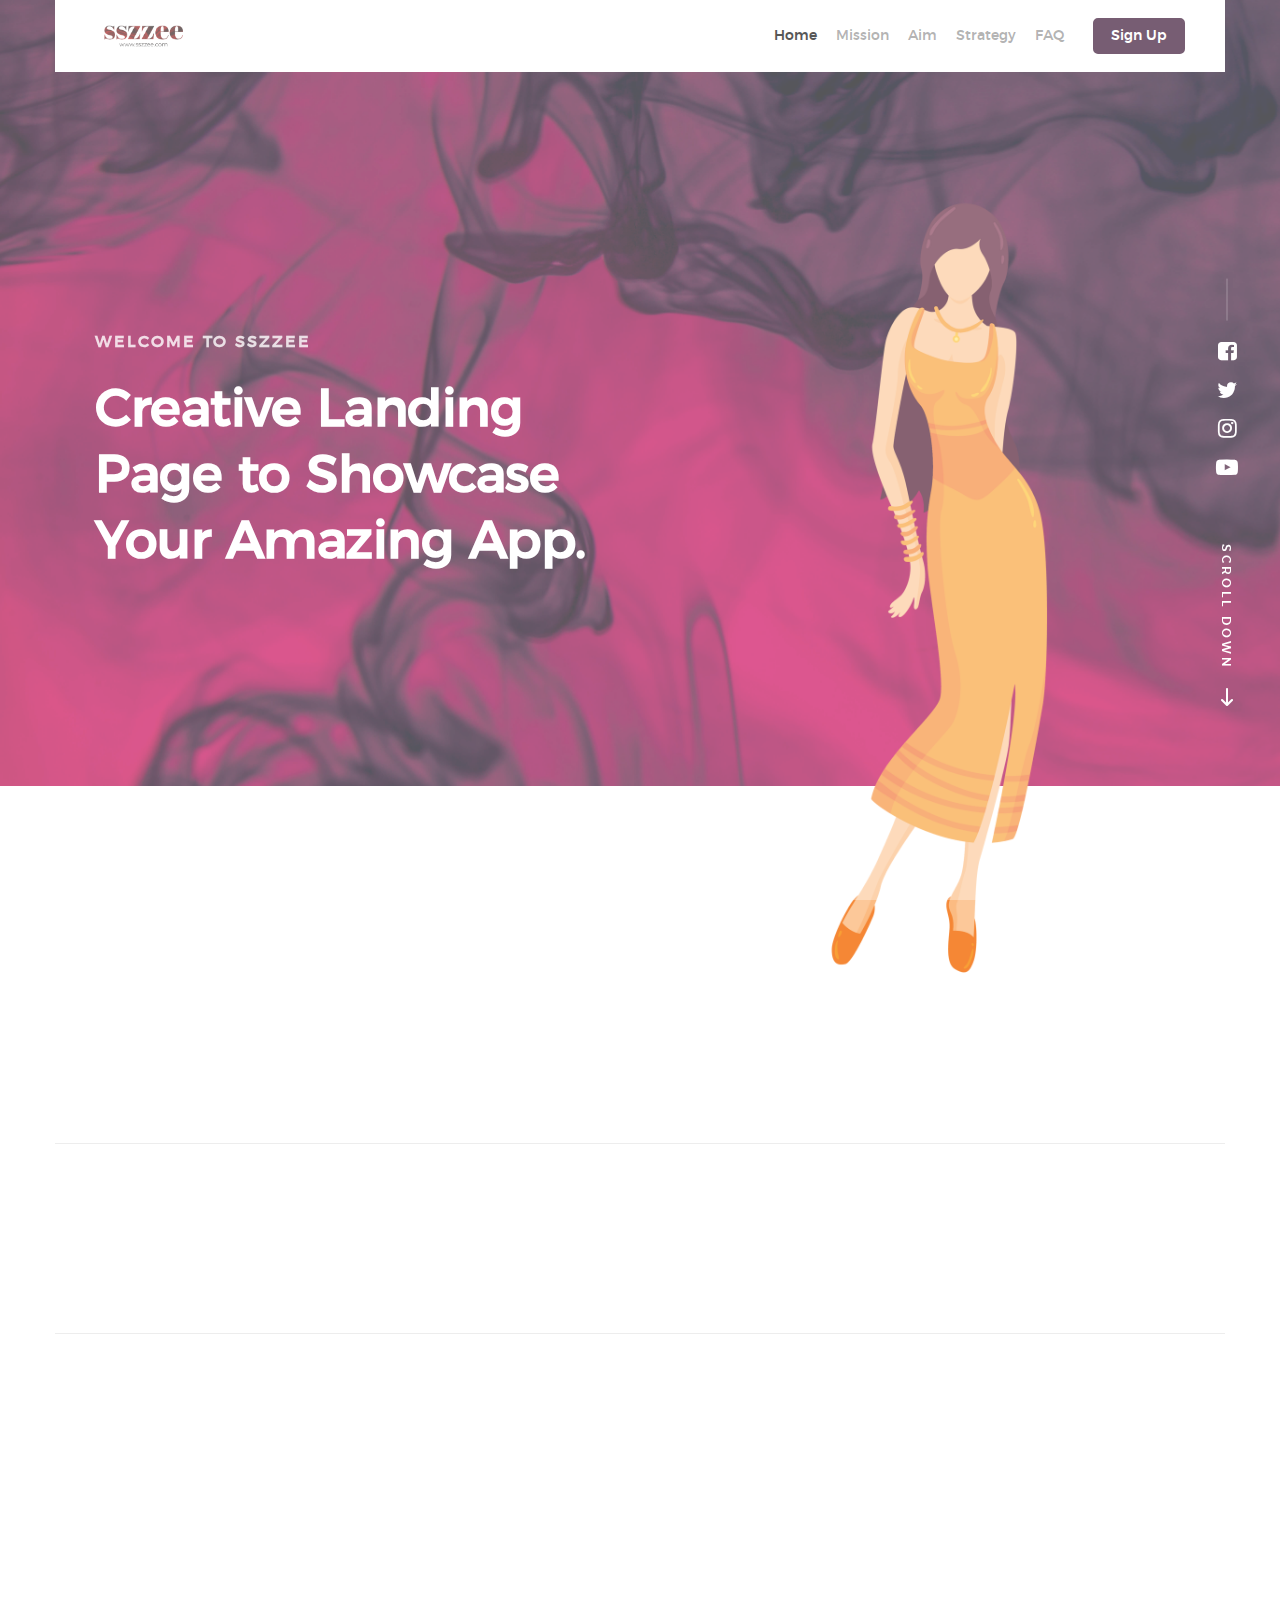
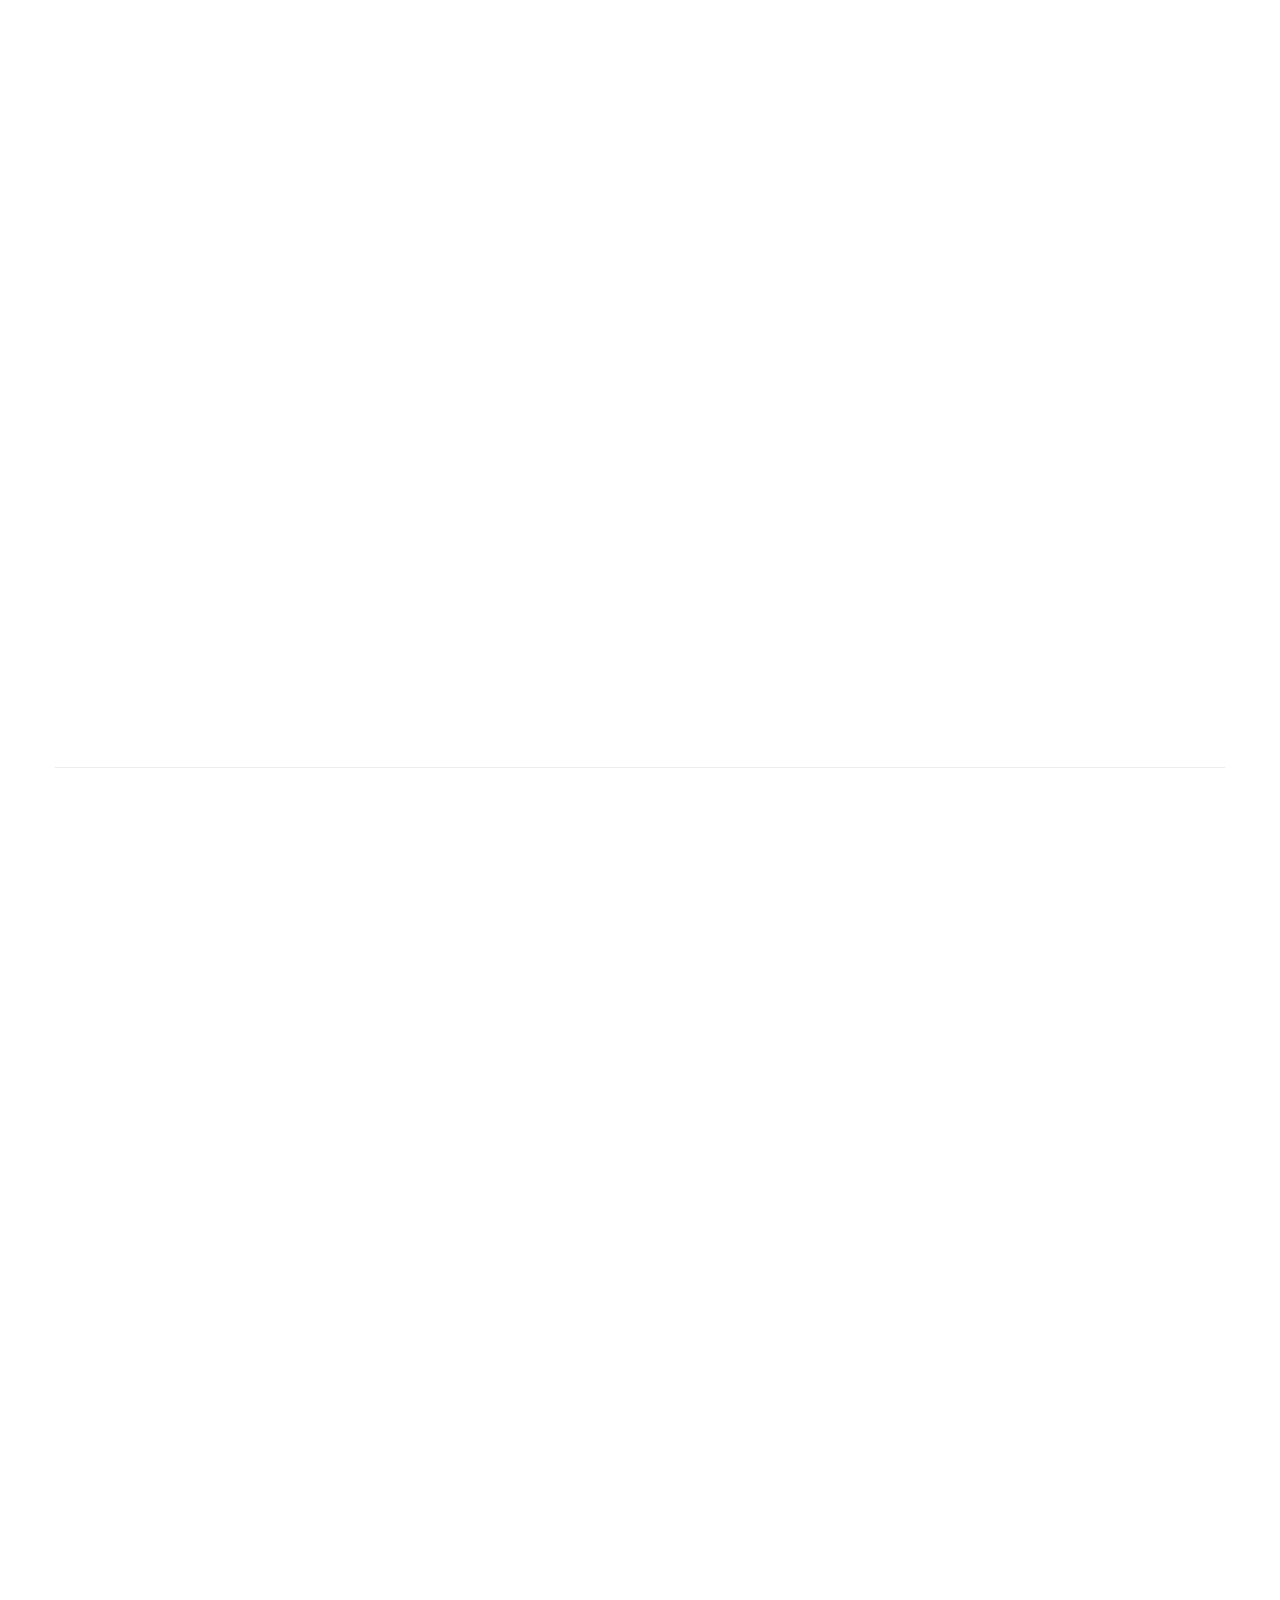
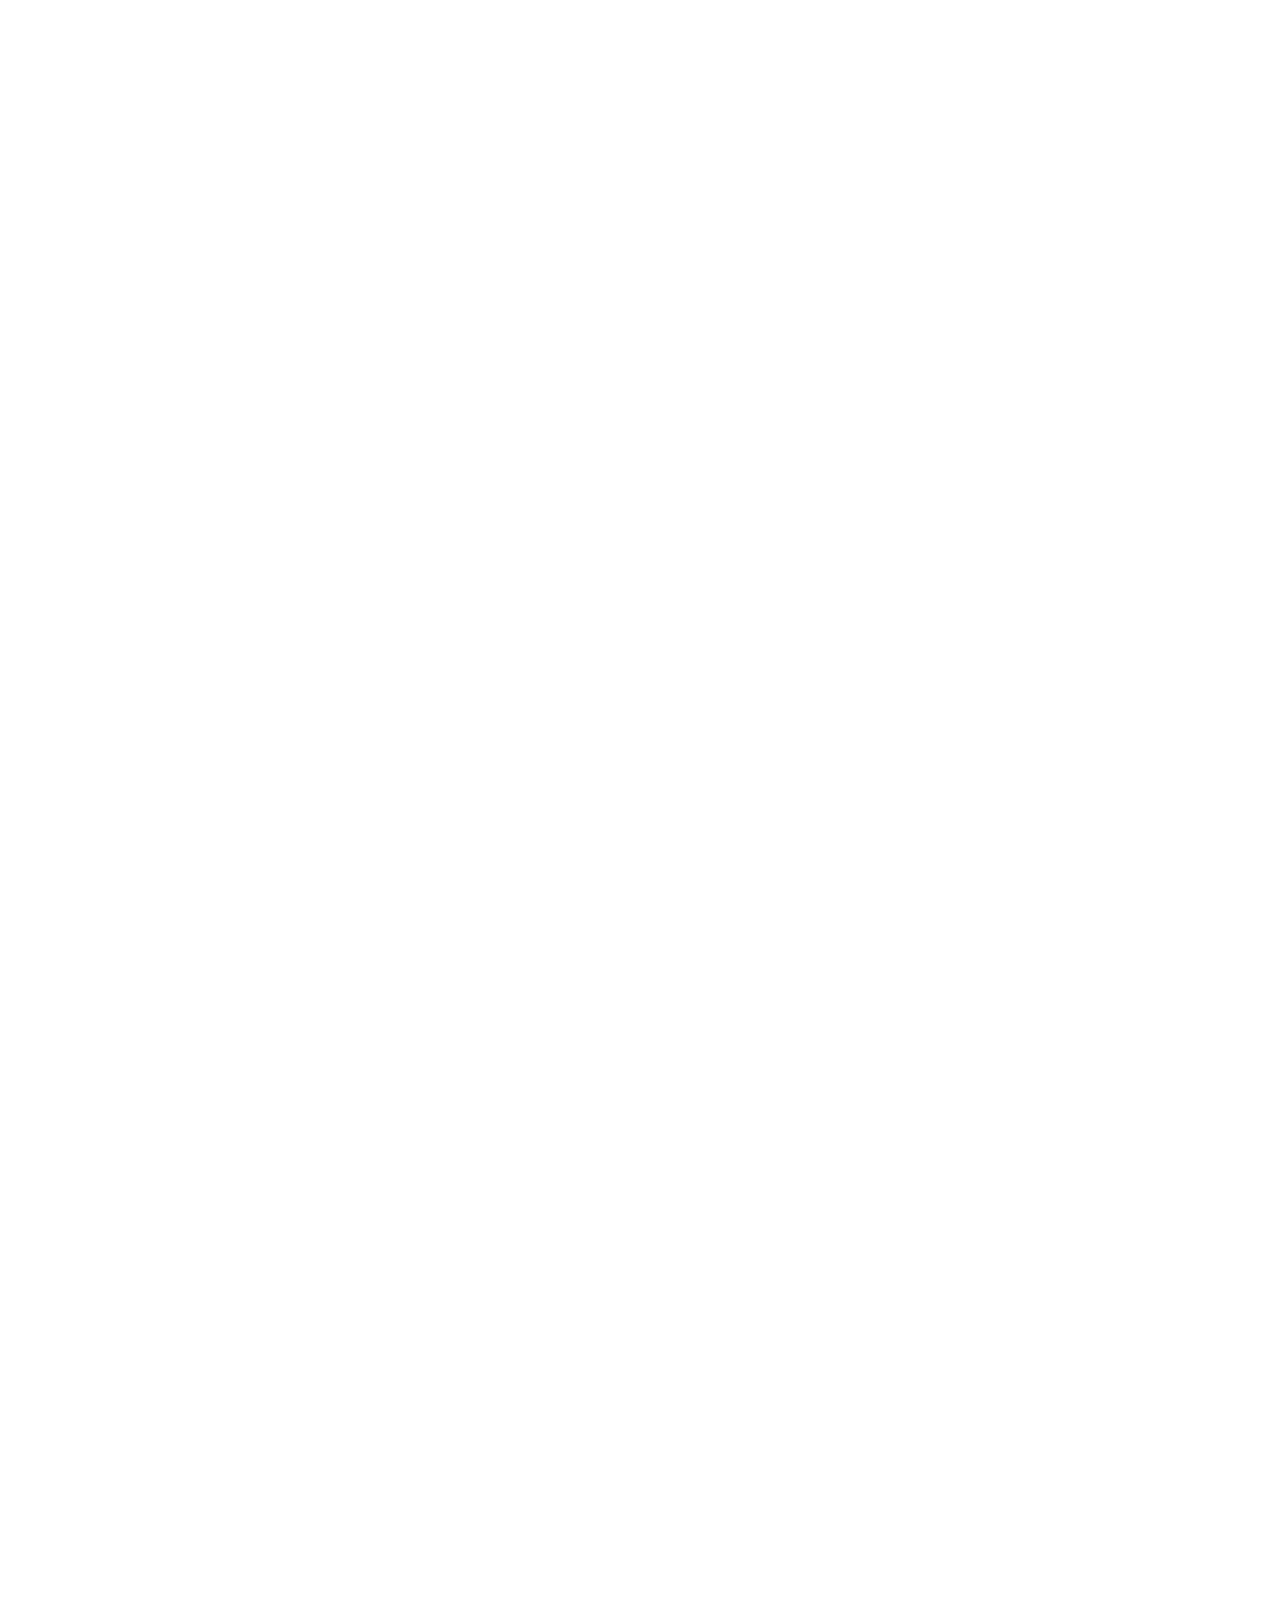
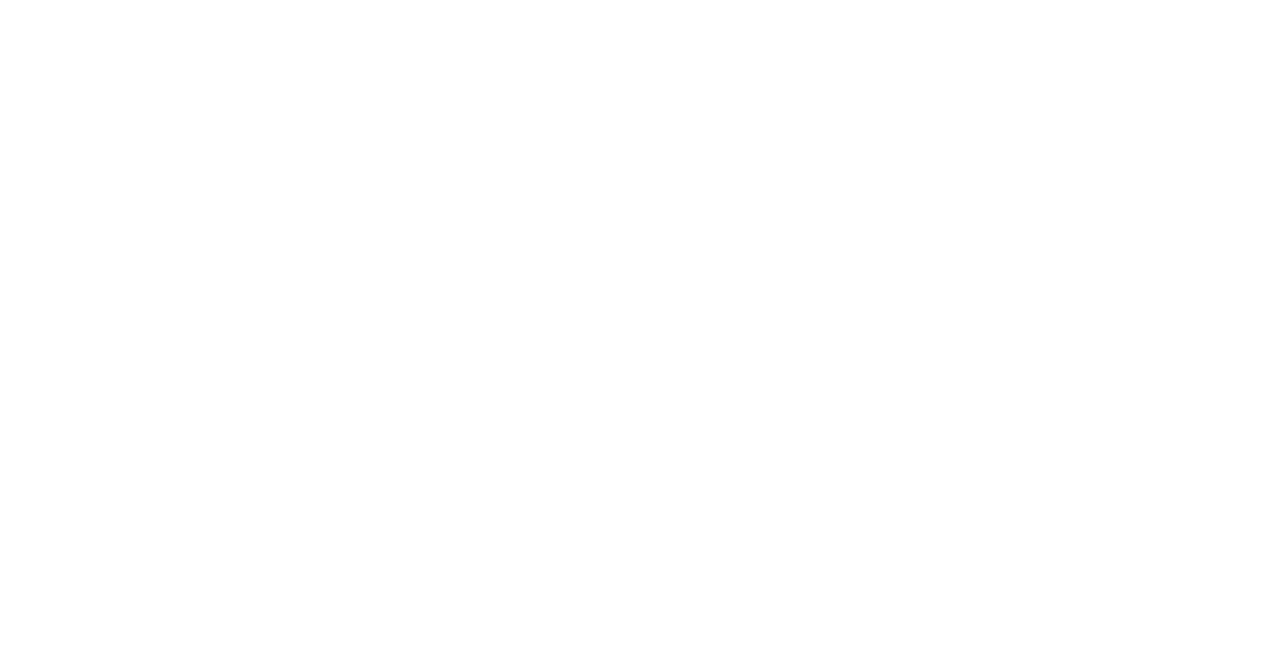
<file: index.html>
<!DOCTYPE html>
<!--[if lt IE 9 ]><html class="no-js oldie" lang="en"> <![endif]-->
<!--[if IE 9 ]><html class="no-js oldie ie9" lang="en"> <![endif]-->
<!--[if (gte IE 9)|!(IE)]><!-->
<html class="no-js" lang="en">
<!--<![endif]-->

<head>

    <!--- basic page needs
   ================================================== -->
    <meta charset="utf-8">
    <title>SSZZEE</title>
    <meta name="description" content="">
    <meta name="author" content="">

    <!-- mobile specific metas
   ================================================== -->
    <meta name="viewport" content="width=device-width, initial-scale=1">
    <link rel="stylesheet" href="css/base.css">
    <link rel="stylesheet" href="css/vendor.css">
    <link rel="stylesheet" href="css/main.css">
    <script src="js/modernizr.js"></script>
    <script src="js/pace.min.js"></script>
    <link rel="shortcut icon" href="favicon.ico" type="image/x-icon">
    <link rel="icon" href="favicon.ico" type="image/x-icon">

</head>

<body id="top">

    <!-- header 
   ================================================== -->
   <header id="header" class="row">   

   		<div class="header-logo">
	        <a href="index.html">SSZZEE</a>
	    </div>

	   	<nav id="header-nav-wrap">
			<ul class="header-main-nav">
				<li class="current"><a class="smoothscroll"  href="#home" title="home">Home</a></li>
                <li><a class="smoothscroll"  href="#about" title="about">Mission</a></li>
				<li><a class="smoothscroll"  href="#aim" title="aim">Aim</a></li>
				<li><a class="smoothscroll"  href="#strategy" title="strategy">Strategy</a></li>
				<li><a class="smoothscroll"  href="#faq" title="faq">FAQ</a></li>
			</ul>

            <a href="signup.html" title="sign-up" class="button button-primary cta">Sign Up</a>
		</nav>

		<a class="header-menu-toggle" href="#"><span>Menu</span></a>    	
   	
   </header> <!-- /header -->


   <!-- home
   ================================================== -->
   <section id="home" data-parallax="scroll" data-image-src="images/christoph_keil-554076_unsplash.jpg" data-natural-width=3000 data-natural-height=2000>

        <div class="overlay"></div>
        <div class="home-content">        

            <div class="row contents">                     
                <div class="home-content-left">

                    <h3 data-aos="fade-up">Welcome to SSZZEE</h3>

                    <h1 data-aos="fade-up">
                        Creative Landing <br>
                        Page to Showcase <br>
                        Your Amazing App.
                    </h1>

                    <!--<div class="buttons" data-aos="fade-up">-->
                        <!--<a href="#download" class="smoothscroll button stroke">-->
                            <!--<span class="icon-circle-down" aria-hidden="true"></span>-->
                            <!--Download App-->
                        <!--</a>-->
                        <!--<a href="http://player.vimeo.com/video/14592941?title=0&amp;byline=0&amp;portrait=0&amp;color=39b54a" data-lity class="button stroke">-->
                            <!--<span class="icon-play" aria-hidden="true"></span>-->
                            <!--Watch Video-->
                        <!--</a>-->
                    <!--</div>                                         -->

                </div>

                <div class="home-image-right">
                    <img src="images/lady-2.png"
                        srcset="images/lady.png 1x, images/lady.png 2x"
                        data-aos="fade-up">
                </div>
            </div>

        </div> <!-- end home-content -->

        <ul class="home-social-list">
            <li>
                <a href="#"><i class="fa fa-facebook-square"></i></a>
            </li>
            <li>
                <a href="#"><i class="fa fa-twitter"></i></a>
            </li>
            <li>
                <a href="#"><i class="fa fa-instagram"></i></a>
            </li>
            <li>
                <a href="#"><i class="fa fa-youtube-play"></i></a>
            </li>
        </ul>
        <!-- end home-social-list -->

        <div class="home-scrolldown">
            <a href="#about" class="scroll-icon smoothscroll">
                <span>Scroll Down</span>
                <i class="icon-arrow-right" aria-hidden="true"></i>
            </a>
        </div>

    </section> <!-- end home -->  


    <!-- about
    ================================================== -->
    <section id="about">

        <div class="row about-intro">

            <div class="col-four">
                <h1 class="intro-header" data-aos="fade-up">Mission</h1>
            </div>
            <div class="col-eight">
                <p class="lead" data-aos="fade-up">
                    To provide an all-round support to encourage home based entrepreneurs with a futuristic approach.
                </p>
            </div>                       
            
        </div>

        <!---->


        <div class="row about-intro">

            <div class="col-four">
                <h1 class="intro-header" data-aos="fade-up">Vision</h1>
            </div>
            <div class="col-eight">
                <p class="lead" data-aos="fade-up">
                    We envisage to be the one stop solution to unite home based designers and to provide guidance and mentoring for their multi-faced requirements to build a sustainable ecosystem.
                </p>
            </div>

        </div>
        <!---->



        <div class="row about-bottom-image">

            <img src="images/2-2.jpg"
                 srcset="images/600_2.jpg 600w,
                        images/1200_2.jpg 1200w,
                        images/2-2.jpg 2800w"
                 sizes="(max-width: 2800px) 100vw, 2800px"
                 alt="App Screenshots" data-aos="fade-up">

        </div>  <!-- end about-bottom-image -->



        <div class="row about-intro about-features" id="aim">
            <h1 class="intro-header" data-aos="fade-up"> Our Aim</h1>
            <br>

            <div class="features-list block-1-4 block-m-1-2 block-mob-full group">

                <div class="bgrid feature" data-aos="fade-up">

                    <span class="icon"><i class="fa fa-rocket"></i></span>

                    <div class="service-content">	

                        <!--<h3>Fully Resposive</h3>-->

                        <h3>To build up the technological infrastructure required to achieve the above Vision and Mission.
                        </h3>
                        
                    </div> 	         	 

                    </div> <!-- /bgrid -->

                    <div class="bgrid feature" data-aos="fade-up">	

                        <span class="icon"><i class="fa fa-inr"></i></span>

                    <div class="service-content">	
                        <!--<h3>Retina Ready</h3>  -->

                        <h3>To provide this facility in an affordable and easy to use mode.
                        </h3>

                        
                    </div>	                          

                </div> <!-- /bgrid -->

                <div class="bgrid feature" data-aos="fade-up">

                    <span class="icon"><i class="fa fa-line-chart"></i></span>

                    <div class="service-content">
                        <!--<h3>Stylish Design</h3>-->

                        <h3>To address issues faced by home based entrepreneurs and to make them successful and sustainable.
                        </h3>
                            
                    </div> 	            	               

                </div> <!-- /bgrid -->

                    <div class="bgrid feature" data-aos="fade-up">

                        <span class="icon"><i class="fa fa-users"></i></span>

                    <div class="service-content">
                        <!--<h3>Clean Code</h3>-->

                        <h3>To build a better nation through collective, community entrepreneurship.
                        </h3>
                        
                    </div>                

                    </div> <!-- /bgrid -->

                <!--<div class="bgrid feature" data-aos="fade-up">-->

                    <!--<span class="icon"><i class="icon-sliders"></i></span>	            -->

                    <!--<div class="service-content">	-->
                        <!--<h3>Easy To Customize</h3>-->

                        <!--<p>Sed ut perspiciatis unde omnis iste natus error sit voluptatem accusantium doloremque laudantium, totam rem aperiam, eaque ipsa quae ab illo inventore veritatis et quasi architecto beatae vitae dicta sunt explicabo. Nemo enim ipsam voluptatem quia voluptas sit aspernatur aut odit aut fugit.-->
                        <!--</p>                            -->
                    <!--</div>	               -->

                <!--</div> &lt;!&ndash; /bgrid &ndash;&gt;-->

                <!--<div class="bgrid feature" data-aos="fade-up">-->

                    <!--<span class="icon"><i class="icon-gift"></i></span>	   	           -->

                    <!--<div class="service-content">-->
                        <!--<h3>Free of Charge</h3>-->

                        <!--<p>Sed ut perspiciatis unde omnis iste natus error sit voluptatem accusantium doloremque laudantium, totam rem aperiam, eaque ipsa quae ab illo inventore veritatis et quasi architecto beatae vitae dicta sunt explicabo. Nemo enim ipsam voluptatem quia voluptas sit aspernatur aut odit aut fugit.-->
                        <!--</p> -->
                            <!---->
                    <!--</div>	               -->

                <!--</div> &lt;!&ndash; /bgrid &ndash;&gt;-->

            </div> <!-- end features-list -->

        </div> <!-- end about-features -->

        <div class="row about-how" id="strategy">
          
            <h1 class="intro-header" data-aos="fade-up">Our Strategy</h1>

            <div class="about-how-content" data-aos="fade-up">
                <div class="about-how-steps block-1-2 block-tab-full group">

                    <div class="bgrid step" data-item="1">
                        <h3>Provide simple and easy-to-use platform built with latest technology.</h3>
                        <!--<p>Sed ut perspiciatis unde omnis iste natus error sit voluptatem accusantium doloremque laudantium, totam rem aperiam, eaque ipsa quae ab illo inventore veritatis et quasi architecto beatae vitae dicta sunt explicabo. -->
                        <!--</p> -->
                    </div>

                    <div class="bgrid step" data-item="2">
                        <h3>Provide easy accessibility</h3>
                        <!--<p>Sed ut perspiciatis unde omnis iste natus error sit voluptatem accusantium doloremque laudantium, totam rem aperiam, eaque ipsa quae ab illo inventore veritatis et quasi architecto beatae vitae dicta sunt explicabo. -->
                        <!--</p> -->
                    </div>               
               
                    <div class="bgrid step" data-item="3">
                        <h3>Provide support and guidance of veterans and industry experts. </h3>
                        <!--<p>Sed ut perspiciatis unde omnis iste natus error sit voluptatem accusantium doloremque laudantium, totam rem aperiam, eaque ipsa quae ab illo inventore veritatis et quasi architecto beatae vitae dicta sunt explicabo. -->
                        <!--</p> -->
                    </div>

                    <div class="bgrid step" data-item="4">
                        <h3>Provide space for peer support between entrepreneurs.</h3>
                        <!--<p>Sed ut perspiciatis unde omnis iste natus error sit voluptatem accusantium doloremque laudantium, totam rem aperiam, eaque ipsa quae ab illo inventore veritatis et quasi architecto beatae vitae dicta sunt explicabo. -->
                        <!--</p> -->
                    </div>
                    <div class="bgrid step" data-item="5">
                        <h3>Provide economic information and guidelines required for production planning, trending, marketing and pricing.</h3>
                        <!--<p>Sed ut perspiciatis unde omnis iste natus error sit voluptatem accusantium doloremque laudantium, totam rem aperiam, eaque ipsa quae ab illo inventore veritatis et quasi architecto beatae vitae dicta sunt explicabo. -->
                        <!--</p> -->
                    </div>

                </div>           
           </div> <!-- end about-how-content -->

        </div> <!-- end about-how -->

        <div class="row about-bottom-image">

           <img src="images/3-2.jpg"
                srcset="images/600_3.jpg 600w,
                        images/1200_3.jpg 1200w,
                        images/3-2.jpg 2800w"
                sizes="(max-width: 2800px) 100vw, 2800px"
                alt="App Screenshots" data-aos="fade-up">

        </div>  <!-- end about-bottom-image -->



        <div class="row about-how" id="faq">

            <h1 class="intro-header" data-aos="fade-up">FAQ</h1>

            <div class="about-how-content" data-aos="fade-up">
                <div class="about-how-steps block-1-2 block-tab-full group">

                    <div class="bgrid step" data-item="1">
                        <h3>Who are we?</h3>
                        <p>SSZZEE is a social startup whose primary aim is directed towards women upliftment.
                        </p>
                    </div>

                    <div class="bgrid step" data-item="2">
                        <h3>What do we do?</h3>
                        <p>SSZZEE primarily provides a platform to home based designers to express their passion for fashion.
                        </p>
                    </div>

                    <div class="bgrid step" data-item="3">
                        <h3>What all products we do?</h3>
                        <p>Phase 1: Ethnic wears – Sarees and Salwar materials.
                        </p>
                    </div>

                    <div class="bgrid step" data-item="4">
                        <h3>Who all can join?</h3>
                        <p>If you an excellent fashion sense and imagination!!!  And can spend some quality time to chase that passion!!
                        </p>
                    </div>
                    <div class="bgrid step" data-item="5">
                        <h3>Is there any selection process?</h3>
                        <p>We would love to meet with you in person to understand more about your skills and strengths.
                        </p>
                    </div>

                    <div class="bgrid step" data-item="6">
                        <h3>Is it okay if I am employed somewhere?</h3>
                        <p>Jump in- if your boss won’t screw you up
                        </p>
                    </div>

                    <div class="bgrid step" data-item="7">
                        <h3>Do I need to have some formal education on design?</h3>
                        <p>If you have an artistic blend of mind- formal education will not be a formality..
                        </p>
                    </div>

                    <div class="bgrid step" data-item="8">
                        <h3>Will you offer any training or support?</h3>
                        <p>We will make you succeed, so that we too can succeed!!
                        </p>
                    </div>
                    <div class="bgrid step" data-item="9">
                        <h3>Is location a constrain?</h3>
                        <p>Not really, we can connect online with a few swipes and clicks!!
                        </p>
                    </div>
                    <div class="bgrid step" data-item="10">
                        <h3>How to join us?</h3>
                        <p>Fill in the application form, sit back and relax. We will bug you soon!!
                        </p>
                    </div>

                </div>
            </div> <!-- end about-how-content -->

        </div> <!-- end about-how -->





    </section> <!-- end about -->




    <!-- pricing
    ================================================== -->
    <!--<section id="pricing">-->
        <!--<div class="row pricing-content">-->

            <!--<div class="col-four pricing-intro">-->
                <!--<h1 class="intro-header" data-aos="fade-up">Our Pricing Options</h1>-->

                <!--<p data-aos="fade-up">Sed ut perspiciatis unde omnis iste natus error sit voluptatem accusantium doloremque laudantium, totam rem aperiam, eaque ipsa quae ab illo inventore veritatis et quasi architecto beatae vitae dicta sunt explicabo. Sed ut perspiciatis unde omnis iste natus error sit voluptatem accusantium doloremque laudantium. -->
                <!--</p>-->
            <!--</div>-->

            <!--<div class="col-eight pricing-table">-->
                <!--<div class="row">-->

                    <!--<div class="col-six plan-wrap">-->
                        <!--<div class="plan-block" data-aos="fade-up"> -->

                            <!--<div class="plan-top-part">-->
                                <!--<h3 class="plan-block-title">Lite Plan</h3>-->
                                <!--<p class="plan-block-price"><sup>$</sup>25</p>-->
                                <!--<p class="plan-block-per">Per Month</p>-->
                            <!--</div>-->

                            <!--<div class="plan-bottom-part">-->
                                <!--<ul class="plan-block-features">-->
                                    <!--<li><span>3GB</span> Storage</li>-->
                                    <!--<li><span>10GB</span> Bandwidth</li>	                  -->
                                    <!--<li><span>5</span> Databases</li>		                  -->
                                    <!--<li><span>30</span> Email Accounts</li>-->
                                <!--</ul>-->

                                <!--<a class="button button-primary large" href="">Get Started</a>-->
                            <!--</div>  -->
                     <!---->
                        <!--</div>-->
                    <!--</div> &lt;!&ndash; end plan-wrap &ndash;&gt;-->

                    <!--<div class="col-six plan-wrap">-->
                        <!--<div class="plan-block primary" data-aos="fade-up">-->

                            <!--<div class="plan-top-part">-->
                                <!--<h3 class="plan-block-title">Pro Plan</h3>-->
                                <!--<p class="plan-block-price"><sup>$</sup>50</p>-->
                                <!--<p class="plan-block-per">Per Month</p>-->
                            <!--</div>-->

                            <!--<div class="plan-bottom-part">-->
                                <!--<ul class="plan-block-features">-->
                                    <!--<li><span>5GB</span> Storage</li>-->
                                    <!--<li><span>20GB</span> Bandwidth</li>	                  -->
                                    <!--<li><span>15</span> Databases</li>		                  -->
                                    <!--<li><span>70</span> Email Accounts</li>-->
                                <!--</ul>-->

                                <!--<a class="button button-primary large" href="">Get Started</a>-->
                            <!--</div>-->

                        <!--</div>-->
                    <!--</div> &lt;!&ndash; end plan-wrap &ndash;&gt;-->

                <!--</div>               -->
            <!--</div> &lt;!&ndash; end pricing-table &ndash;&gt;-->

        <!--</div> &lt;!&ndash; end pricing-content &ndash;&gt;-->
    <!--</section> &lt;!&ndash; end pricing &ndash;&gt;-->


    <!-- Testimonials Section
    ================================================== -->
    <!--<section id="testimonials">-->

        <!--<div class="row">-->
            <!--<div class="col-twelve">-->
                <!--<h1 class="intro-header" data-aos="fade-up">What They Say About Our App.</h1>-->
            <!--</div>   		-->
        <!--</div>   	-->

        <!--<div class="row owl-wrap">-->

            <!--<div id="testimonial-slider"  data-aos="fade-up">-->

                <!--<div class="slides owl-carousel">-->

                    <!--<div>-->
                        <!--<p>-->
                        <!--Your work is going to fill a large part of your life, and the only way to be truly satisfied is-->
                        <!--to do what you believe is great work. And the only way to do great work is to love what you do.-->
                        <!--If you haven't found it yet, keep looking. Don't settle. As with all matters of the heart, you'll know when you find it.-->
                        <!--</p> -->

                        <!--<div class="testimonial-author">-->
                                <!--<img src="images/avatars/user-02.jpg" alt="Author image">-->
                                <!--<div class="author-info">-->
                                    <!--Steve Jobs-->
                                    <!--<span class="position">CEO, Apple.</span>-->
                                <!--</div>-->
                        <!--</div>                 -->
                    <!--</div> -->

                    <!--<div>-->
                        <!--<p>-->
                        <!--This is Photoshop's version  of Lorem Ipsum. Proin gravida nibh vel velit auctor aliquet.-->
                        <!--Aenean sollicitudin, lorem quis bibendum auctor, nisi elit consequat ipsum, nec sagittis sem-->
                        <!--nibh id elit. Duis sed odio sit amet nibh vulputate cursus a sit amet mauris.    -->
                        <!--</p>-->

                        <!--<div class="testimonial-author">-->
                                <!--<img src="images/avatars/user-03.jpg" alt="Author image">-->
                                <!--<div class="author-info">-->
                                    <!--John Doe-->
                                    <!--<span>CEO, ABC Corp.</span>-->
                                <!--</div>-->
                        <!--</div>                                         -->
                    <!--</div> -->

                <!--</div> &lt;!&ndash; end slides &ndash;&gt;-->

            <!--</div> &lt;!&ndash; end testimonial-slider &ndash;&gt;         -->
            <!---->
        <!--</div> &lt;!&ndash; end flex-container &ndash;&gt;-->

    <!--</section> &lt;!&ndash; end testimonials &ndash;&gt;-->
    

    <!-- download
    ================================================== -->
    <!--to be added-->
    <!--<section id="download">-->

        <!--<div class="row">-->
            <!--<div class="col-full">-->
                <!--<h1 class="intro-header"  data-aos="fade-up">Download Our App Today!</h1>-->

                <!--<p class="lead" data-aos="fade-up">-->
                    <!--Lorem ipsum dolor sit amet, consectetur adipisicing elit, sed do eiusmod tempor incididunt ut labore et dolore magna aliqua. Ut enim ad minim veniam, quis nostrud exercitation ullamco laboris nisi ut aliquip ex ea commodo consequat. Duis aute irure dolor in reprehenderit in voluptate-->
                <!--</p>-->

                <!--<ul class="download-badges">-->
                    <!--<li><a href="#" title="" class="badge-appstore"  data-aos="fade-up">App Store</a></li>-->
                    <!--<li><a href="#" title="" class="badge-googleplay" data-aos="fade-up">Play Store</a></li>-->
                <!--</ul>-->

            <!--</div>-->
        <!--</div>-->

    <!--</section> &lt;!&ndash; end download &ndash;&gt;    -->


    <!-- footer
    ================================================== -->
    <!--<footer>-->

        <!--<div class="footer-main">-->
            <!--<div class="row">  -->

                <!--<div class="col-three md-1-3 tab-full footer-info">            -->

                    <!--<div class="footer-logo"></div>-->

                    <!--<p>-->
                    <!--Lorem ipsum dolor sit amet, consectetur adipiscing elit. Pellentesque in ipsum id orci porta dapibus. Vivamus magna justo, lacinia eget consectetur sed, convallis at tellus. -->
                    <!--</p>-->

                    <!--<ul class="footer-social-list">-->
                        <!--<li>-->
                            <!--<a href="#"><i class="fa fa-facebook-square"></i></a>-->
                        <!--</li>-->
                        <!--<li>-->
                            <!--<a href="#"><i class="fa fa-twitter"></i></a>-->
                        <!--</li>-->
                        <!--<li>-->
                            <!--<a href="#"><i class="fa fa-behance"></i></a>-->
                        <!--</li>-->
                        <!--<li>-->
                            <!--<a href="#"><i class="fa fa-dribbble"></i></a>-->
                        <!--</li>-->
                        <!--<li>-->
                            <!--<a href="#"><i class="fa fa-instagram"></i></a>-->
                        <!--</li>-->
                    <!--</ul>-->
                    <!---->
                    <!---->
                <!--</div> &lt;!&ndash; end footer-info &ndash;&gt;-->

                <!--<div class="col-three md-1-3 tab-1-2 mob-full footer-contact">-->

                    <!--<h4>Contact</h4>-->

                    <!--<p>-->
                    <!--1600 Amphitheatre Parkway<br>-->
                    <!--Mountain View, CA <br>-->
                    <!--94043 US<br>		        -->
                    <!--</p>-->

                    <!--<p>-->
                    <!--someone@dazzlesite.com <br>-->
                    <!--Phone: (+63) 555 1212 <br>-->
                    <!--Fax: (+63) 555 0100    -->
                    <!--</p>                    -->

                <!--</div> &lt;!&ndash; end footer-contact &ndash;&gt;  -->

                <!--<div class="col-two md-1-3 tab-1-2 mob-full footer-site-links">-->

                    <!--<h4>Site Links</h4>-->

                    <!--<ul class="list-links">-->
                        <!--<li><a href="#">Home</a></li>-->
                        <!--<li><a href="#">About Us</a></li>-->
                        <!--<li><a href="#">Blog</a></li>-->
                        <!--<li><a href="#">FAQ</a></li>-->
                        <!--<li><a href="#">Terms</a></li>-->
                        <!--<li><a href="#">Privacy Policy</a></li>-->
                    <!--</ul>	      		-->
                            <!---->
                <!--</div> &lt;!&ndash; end footer-site-links &ndash;&gt; -->

                <!--<div class="col-four md-1-2 tab-full footer-subscribe">-->

                    <!--<h4>Our Newsletter</h4>-->

                    <!--<p>Lorem ipsum dolor sit amet, consectetur adipisicing elit, sed do eiusmod tempor incididunt ut labore et dolore magna aliqua.</p>-->

                    <!--<div class="subscribe-form">-->
                <!---->
                        <!--<form id="mc-form" class="group" novalidate="true">-->

                            <!--<input type="email" value="" name="EMAIL" class="email" id="mc-email" placeholder="Email Address" required=""> -->
                <!---->
                            <!--<input type="submit" name="subscribe" value="Send">-->
                <!---->
                            <!--<label for="mc-email" class="subscribe-message"></label>-->
                <!---->
                        <!--</form>-->

                    <!--</div>	      		-->
                            <!---->
                <!--</div> &lt;!&ndash; end footer-subscribe &ndash;&gt;         -->

            <!--</div> &lt;!&ndash; /row &ndash;&gt;-->
        <!--</div> &lt;!&ndash; end footer-main &ndash;&gt;-->


      <!--<div class="footer-bottom">-->

      	<!--<div class="row">-->

      		<!--<div class="col-twelve">-->
	      		<!--<div class="copyright">-->
		         	<!--<span>© Copyright Dazzle 2018.</span> -->
		         	<!--<span>Design by <a href="http://www.styleshout.com/">styleshout</a></span>		         	-->
		         <!--</div>-->

		         <div id="go-top">
		            <a class="smoothscroll" title="Back to Top" href="#top"><i class="icon-arrow-up"></i></a>
		         </div>
	      	<!--</div>-->

      	<!--</div> &lt;!&ndash; end footer-bottom &ndash;&gt;     	-->

      <!--</div>-->

    <!--</footer>-->

    <div id="preloader"> 
    	<div id="loader"></div>
    </div>  

    <!-- Java Script
    ================================================== -->
    <script src="js/jquery-2.1.3.min.js"></script>
    <script src="js/plugins.js"></script>
    <script src="js/main.js"></script>

</body>

</html>
</file>
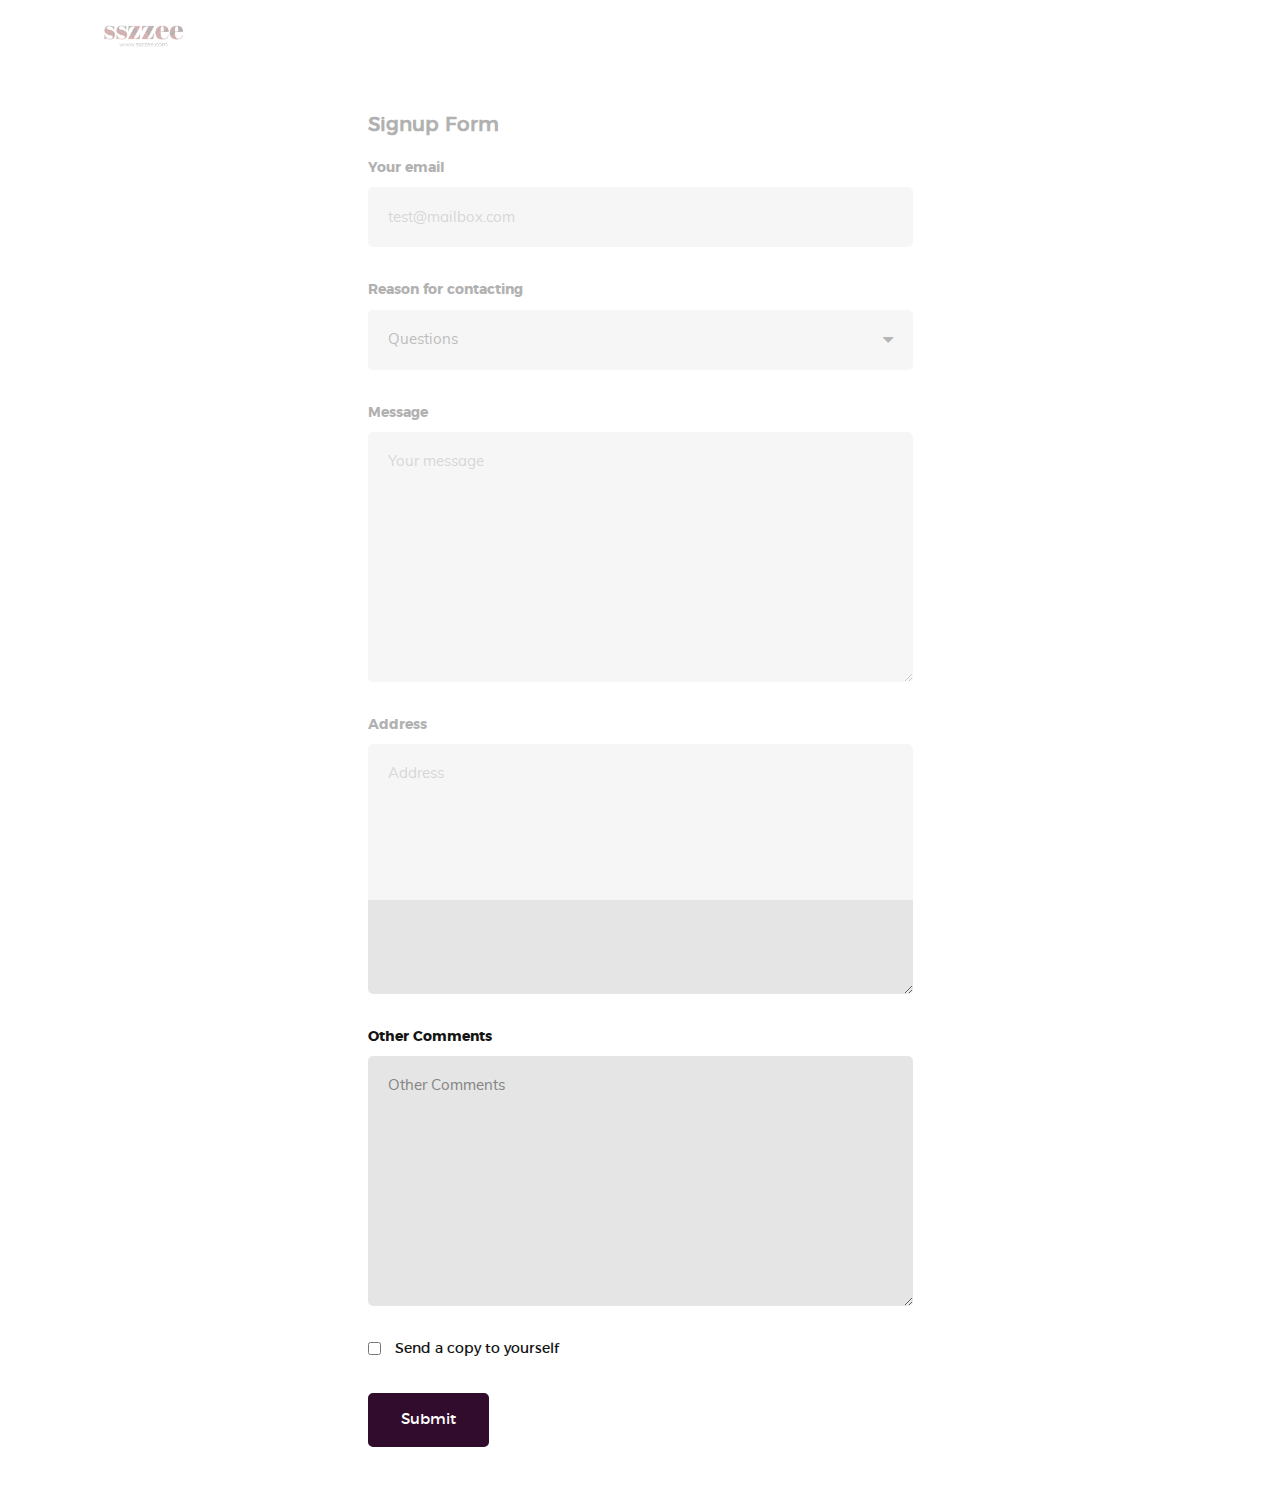
<file: signup.html>
<!DOCTYPE html>
<!--[if lt IE 9 ]><html class="no-js oldie" lang="en"> <![endif]-->
<!--[if IE 9 ]><html class="no-js oldie ie9" lang="en"> <![endif]-->
<!--[if (gte IE 9)|!(IE)]><!-->
<html class="no-js" lang="en">
<!--<![endif]-->

<head>

    <!--- basic page needs
   ================================================== -->
    <meta charset="utf-8">
    <title>SSZZEE</title>
    <meta name="description" content="">
    <meta name="author" content="">

    <!-- mobile specific metas
   ================================================== -->
    <meta name="viewport" content="width=device-width, initial-scale=1">

    <!-- CSS
   ================================================== -->
    <link rel="stylesheet" href="css/base.css">
    <link rel="stylesheet" href="css/vendor.css">
    <link rel="stylesheet" href="css/main.css">

    <!-- script
   ================================================== -->
    <script src="js/modernizr.js"></script>
    <script src="js/pace.min.js"></script>

    <!-- favicons
	================================================== -->
    <link rel="shortcut icon" href="favicon.ico" type="image/x-icon">
    <link rel="icon" href="favicon.ico" type="image/x-icon">

</head>

<body id="top">

<!-- header
================================================== -->
<header id="header" class="row">

    <div class="header-logo">
        <a href="index.html">SSZZEE</a>
    </div>

    <nav id="header-nav-wrap">
        <!--<ul class="header-main-nav">-->
            <!--<li class="current"><a class="smoothscroll"  href="home" title="home">Home</a></li>-->
            <!--<li><a class="smoothscroll"  href="#about" title="about">Mission</a></li>-->
            <!--<li><a class="smoothscroll"  href="#aim" title="aim">Aim</a></li>-->
            <!--<li><a class="smoothscroll"  href="#strategy" title="strategy">Strategy</a></li>-->
            <!--<li><a class="smoothscroll"  href="#faq" title="faq">FAQ</a></li>-->
        <!--</ul>-->

    </nav>

    <a class="header-menu-toggle" href="#"><span>Menu</span></a>

</header> <!-- /header -->



<section style="background-color: white">

    <div class="row ">

        <div class="col-six tab-full col-centered">

    <h3>Signup Form</h3>

    <form class="top-space">
        <h3>Signup Form</h3>

        <div>
            <label for="sampleInput">Your email</label>
            <input class="full-width" type="email" placeholder="test@mailbox.com" id="sampleInput">
        </div>
        <div>
            <label for="sampleRecipientInput">Reason for contacting</label>
            <div class="ss-custom-select">
                <select class="full-width" id="sampleRecipientInput">
                    <option value="Option 1">Questions</option>
                    <option value="Option 2">Report</option>
                    <option value="Option 3">Others</option>
                </select>
            </div>
        </div>

        <label for="exampleMessage">Message</label>
        <textarea class="full-width" placeholder="Your message" id="exampleMessage"></textarea>

        <label for="exampleMessage">Address</label>
        <textarea class="full-width" placeholder="Address" id="exampleMessage2"></textarea>

        <label for="exampleMessage">Other Comments</label>
        <textarea class="full-width" placeholder="Other Comments" id="exampleMessage3"></textarea>


        <label class="add-bottom">
            <input type="checkbox">
            <span class="label-text">Send a copy to yourself</span>
        </label>

        <input class="button-primary" type="submit" value="Submit">

    </form>
        </div>
    </div>

</section>





<!--<footer>-->

    <!--<div class="footer-main">-->
        <!--<div class="row">-->

            <!--<div class="col-three md-1-3 tab-full footer-info">-->

                <!--<div class="footer-logo"></div>-->

                <!--<p>-->
                    <!--Lorem ipsum dolor sit amet, consectetur adipiscing elit. Pellentesque in ipsum id orci porta dapibus. Vivamus magna justo, lacinia eget consectetur sed, convallis at tellus.-->
                <!--</p>-->

                <!--<ul class="footer-social-list">-->
                    <!--<li>-->
                        <!--<a href="#"><i class="fa fa-facebook-square"></i></a>-->
                    <!--</li>-->
                    <!--<li>-->
                        <!--<a href="#"><i class="fa fa-twitter"></i></a>-->
                    <!--</li>-->
                    <!--<li>-->
                        <!--<a href="#"><i class="fa fa-behance"></i></a>-->
                    <!--</li>-->
                    <!--<li>-->
                        <!--<a href="#"><i class="fa fa-dribbble"></i></a>-->
                    <!--</li>-->
                    <!--<li>-->
                        <!--<a href="#"><i class="fa fa-instagram"></i></a>-->
                    <!--</li>-->
                <!--</ul>-->


            <!--</div> &lt;!&ndash; end footer-info &ndash;&gt;-->

            <!--<div class="col-three md-1-3 tab-1-2 mob-full footer-contact">-->

                <!--<h4>Contact</h4>-->

                <!--<p>-->
                    <!--1600 Amphitheatre Parkway<br>-->
                    <!--Mountain View, CA <br>-->
                    <!--94043 US<br>-->
                <!--</p>-->

                <!--<p>-->
                    <!--someone@dazzlesite.com <br>-->
                    <!--Phone: (+63) 555 1212 <br>-->
                    <!--Fax: (+63) 555 0100-->
                <!--</p>-->

            <!--</div> &lt;!&ndash; end footer-contact &ndash;&gt;-->

            <!--<div class="col-two md-1-3 tab-1-2 mob-full footer-site-links">-->

                <!--<h4>Site Links</h4>-->

                <!--<ul class="list-links">-->
                    <!--<li><a href="#">Home</a></li>-->
                    <!--<li><a href="#">About Us</a></li>-->
                    <!--<li><a href="#">Blog</a></li>-->
                    <!--<li><a href="#">FAQ</a></li>-->
                    <!--<li><a href="#">Terms</a></li>-->
                    <!--<li><a href="#">Privacy Policy</a></li>-->
                <!--</ul>-->

            <!--</div> &lt;!&ndash; end footer-site-links &ndash;&gt;-->

            <!--<div class="col-four md-1-2 tab-full footer-subscribe">-->

                <!--<h4>Our Newsletter</h4>-->

                <!--<p>Lorem ipsum dolor sit amet, consectetur adipisicing elit, sed do eiusmod tempor incididunt ut labore et dolore magna aliqua.</p>-->

                <!--<div class="subscribe-form">-->

                    <!--<form id="mc-form" class="group" novalidate="true">-->

                        <!--<input type="email" value="" name="EMAIL" class="email" id="mc-email" placeholder="Email Address" required="">-->

                        <!--<input type="submit" name="subscribe" value="Send">-->

                        <!--<label for="mc-email" class="subscribe-message"></label>-->

                    <!--</form>-->

                <!--</div>-->

            <!--</div> &lt;!&ndash; end footer-subscribe &ndash;&gt;-->

        <!--</div> &lt;!&ndash; /row &ndash;&gt;-->
    <!--</div> &lt;!&ndash; end footer-main &ndash;&gt;-->



<!--<div class="footer-bottom">-->

    <!--<div class="row">-->

        <!--<div class="col-twelve">-->
            <!--<div class="copyright">-->
                <!--<span>© Copyright Dazzle 2018.</span>-->
                <!--<span>Design by <a href="http://www.styleshout.com/">styleshout</a></span>-->
            <!--</div>-->

            <!--<div id="go-top">-->
                <!--<a class="smoothscroll" title="Back to Top" href="#top"><i class="icon-arrow-up"></i></a>-->
            <!--</div>-->
        <!--</div>-->

    <!--</div> &lt;!&ndash; end footer-bottom &ndash;&gt;-->

<!--</div>-->

<!--</footer>-->

<div id="preloader">
    <div id="loader"></div>
</div>

<!-- Java Script
================================================== -->
<script src="js/jquery-2.1.3.min.js"></script>
<script src="js/plugins.js"></script>
<script src="js/main.js"></script>

</body>

</html>
</file>
<file: css/base.css>
/* =================================================================== 
 *
 *  Dazzle v1.0 Base Stylesheet
 *  04-27-2017
 *  ------------------------------------------------------------------
 *
 *  TOC:
 *  01. reset 
 *  02. basic/base setup styles
 *  03. grid
 *  04. block grids
 *  05. MISC
 *
 * =================================================================== */


/* ===================================================================
 *  01. reset  
 *  normalize.css v5.0.0 | MIT License | 
 *  github.com/necolas/normalize.css
 *
 * ------------------------------------------------------------------- */

html {
  font-family: sans-serif;
  line-height: 1.15;
  -ms-text-size-adjust: 100%;
  -webkit-text-size-adjust: 100%;
}

body {
  margin: 0;
}

article,
aside,
footer,
header,
nav,
section {
  display: block;
}

h1 {
  font-size: 2em;
  margin: 0.67em 0;
}

figcaption,
figure,
main {
  display: block;
}

figure {
  margin: 1em 40px;
}

hr {
  box-sizing: content-box;
  height: 0;
  overflow: visible;
}

pre {
  font-family: monospace, monospace;
  font-size: 1em;
}

a {
  background-color: transparent;
  -webkit-text-decoration-skip: objects;
}

a:active,
a:hover {
  outline-width: 0;
}

abbr[title] {
  border-bottom: none;
  text-decoration: underline;
  text-decoration: underline dotted;
}

b,
strong {
  font-weight: inherit;
}

b,
strong {
  font-weight: bolder;
}

code,
kbd,
samp {
  font-family: monospace, monospace;
  font-size: 1em;
}

dfn {
  font-style: italic;
}

mark {
  background-color: #ff0;
  color: #000;
}

small {
  font-size: 80%;
}

sub,
sup {
  font-size: 75%;
  line-height: 0;
  position: relative;
  vertical-align: baseline;
}

sub {
  bottom: -0.25em;
}

sup {
  top: -0.5em;
}

audio,
video {
  display: inline-block;
}

audio:not([controls]) {
  display: none;
  height: 0;
}

img {
  border-style: none;
}

svg:not(:root) {
  overflow: hidden;
}

button,
input,
optgroup,
select,
textarea {
  font-family: sans-serif;
  font-size: 100%;
  line-height: 1.15;
  margin: 0;
}

button,
input {
  overflow: visible;
}

button,
select {
  text-transform: none;
}

button,
html [type="button"],
[type="reset"],
[type="submit"] {
  -webkit-appearance: button;
}

button::-moz-focus-inner,
[type="button"]::-moz-focus-inner,
[type="reset"]::-moz-focus-inner,
[type="submit"]::-moz-focus-inner {
  border-style: none;
  padding: 0;
}

button:-moz-focusring,
[type="button"]:-moz-focusring,
[type="reset"]:-moz-focusring,
[type="submit"]:-moz-focusring {
  outline: 1px dotted ButtonText;
}

fieldset {
  border: 1px solid #c0c0c0;
  margin: 0 2px;
  padding: 0.35em 0.625em 0.75em;
}

legend {
  box-sizing: border-box;
  color: inherit;
  display: table;
  max-width: 100%;
  padding: 0;
  white-space: normal;
}

progress {
  display: inline-block;
  vertical-align: baseline;
}

textarea {
  overflow: auto;
}

[type="checkbox"],
[type="radio"] {
  box-sizing: border-box;
  padding: 0;
}

[type="number"]::-webkit-inner-spin-button,
[type="number"]::-webkit-outer-spin-button {
  height: auto;
}

[type="search"] {
  -webkit-appearance: textfield;
  outline-offset: -2px;
}

[type="search"]::-webkit-search-cancel-button,
[type="search"]::-webkit-search-decoration {
  -webkit-appearance: none;
}

::-webkit-file-upload-button {
  -webkit-appearance: button;
  font: inherit;
}

details,
menu {
  display: block;
}

summary {
  display: list-item;
}

canvas {
  display: inline-block;
}

template {
  display: none;
}

[hidden] {
  display: none;
}


/* ===================================================================
 *  02. basic/base setup styles - (_basic.scss)
 *
 * ------------------------------------------------------------------- */

html {
  font-size: 62.5%;
  box-sizing: border-box;
}

*,
*::before,
*::after {
  box-sizing: inherit;
}

body {
  font-weight: normal;
  line-height: 1;
  text-rendering: optimizeLegibility;
  word-wrap: break-word;
  -webkit-overflow-scrolling: touch;
  -webkit-text-size-adjust: none;
}

body,
input,
button {
  -moz-osx-font-smoothing: grayscale;
  -webkit-font-smoothing: antialiased;
}


/* ------------------------------------------------------------------- 
 * Media - (_basic.scss)
 * ------------------------------------------------------------------- */

img,
video {
  max-width: 100%;
  height: auto;
}


/* ------------------------------------------------------------------- 
 * Typography resets - (_basic.scss)
 * ------------------------------------------------------------------- */

div, dl, dt, dd, ul, ol, li, h1, h2, h3, h4, h5, h6, pre, form, p, blockquote, th, td {
  margin: 0;
  padding: 0;
}

h1, h2, h3, h4, h5, h6 {
  -webkit-font-variant-ligatures: common-ligatures;
  -moz-font-variant-ligatures: common-ligatures;
  font-variant-ligatures: common-ligatures;
  text-rendering: optimizeLegibility;
}

em,
i {
  font-style: italic;
  line-height: inherit;
}

strong,
b {
  font-weight: bold;
  line-height: inherit;
}

small {
  font-size: 60%;
  line-height: inherit;
}

ol,
ul {
  list-style: none;
}

li {
  display: block;
}


/* ------------------------------------------------------------------- 
 * links - (_basic.scss)
 * ------------------------------------------------------------------- */

a {
  text-decoration: none;
  line-height: inherit;
}

a img {
  border: none;
}


/* ------------------------------------------------------------------- 
 * inputs - (_basic.scss)
 * ------------------------------------------------------------------- */

fieldset {
  margin: 0;
  padding: 0;
}

input[type="email"],
input[type="number"],
input[type="search"],
input[type="text"],
input[type="tel"],
input[type="url"],
input[type="password"],
textarea {
  -webkit-appearance: none;
  -moz-appearance: none;
  -ms-appearance: none;
  -o-appearance: none;
  appearance: none;
}


/* ===================================================================
 *  03. grid - (_grid.scss)
 *
 * ------------------------------------------------------------------- */

.row {
  width: 94%;
  max-width: 1170px;
  margin: 0 auto;
}

.row:after {
  content: "";
  display: table;
  clear: both;
}

.row .row {
  width: auto;
  max-width: none;
  margin-left: -20px;
  margin-right: -20px;
}

[class*="col-"],
.bgrid {
  float: left;
}

[class*="col-"]+[class*="col-"].end {
  float: right;
}

[class*="col-"] {
  padding: 0 20px;
}

.col-one {
  width: 8.33333%;
}

.col-two,
.col-1-6 {
  width: 16.66667%;
}

.col-three,
.col-1-4 {
  width: 25%;
}

.col-four,
.col-1-3 {
  width: 33.33333%;
}

.col-five {
  width: 41.66667%;
}

.col-six,
.col-1-2 {
  width: 50%;
}

.col-seven {
  width: 58.33333%;
}

.col-eight,
.col-2-3 {
  width: 66.66667%;
}

.col-nine,
.col-3-4 {
  width: 75%;
}

.col-ten,
.col-5-6 {
  width: 83.33333%;
}

.col-eleven {
  width: 91.66667%;
}

.col-twelve,
.col-full {
  width: 100%;
}


/* ------------------------------------------------------------------- 
 * medium size devices - (_grid.scss)
 * ------------------------------------------------------------------- */

@media only screen and (max-width: 1024px) {
  .row .row {
    margin-left: -18px;
    margin-right: -18px;
  }
  [class*="col-"] {
    padding: 0 18px;
  }
  .md-two,
  .md-1-6 {
    width: 16.66667%;
  }
  .md-one {
    width: 8.33333%;
  }
  .md-three,
  .md-1-4 {
    width: 25%;
  }
  .md-four,
  .md-1-3 {
    width: 33.33333%;
  }
  .md-five {
    width: 41.66667%;
  }
  .md-six,
  .md-1-2 {
    width: 50%;
  }
  .md-seven {
    width: 58.33333%;
  }
  .md-eight,
  .md-2-3 {
    width: 66.66667%;
  }
  .md-nine,
  .md-3-4 {
    width: 75%;
  }
  .md-ten,
  .md-5-6 {
    width: 83.33333%;
  }
  .md-eleven {
    width: 91.66667%;
  }
  .md-twelve,
  .md-full {
    width: 100%;
  }
}


/* ------------------------------------------------------------------- 
 * tablets - (_grid.scss)
 * ------------------------------------------------------------------- */

@media only screen and (max-width: 768px) {
  .row {
    width: auto;
    padding-left: 30px;
    padding-right: 30px;
  }
  .row .row {
    padding-left: 0;
    padding-right: 0;
    margin-left: -15px;
    margin-right: -15px;
  }
  [class*="col-"] {
    padding: 0 15px;
  }
  .tab-1-4 {
    width: 25%;
  }
  .tab-1-3 {
    width: 33.33333%;
  }
  .tab-1-2 {
    width: 50%;
  }
  .tab-2-3 {
    width: 66.66667%;
  }
  .tab-3-4 {
    width: 75%;
  }
  .tab-full {
    width: 100%;
  }
}


/* ------------------------------------------------------------------- 
 *  mobile devices - (_grid.scss)
 * ------------------------------------------------------------------- */

@media only screen and (max-width: 600px) {
  .row {
    padding-left: 25px;
    padding-right: 25px;
  }
  .row .row {
    margin-left: -10px;
    margin-right: -10px;
  }
  [class*="col-"] {
    padding: 0 10px;
  }
  .mob-1-4 {
    width: 25%;
  }
  .mob-1-3 {
    width: 33.33333%;
  }
  .mob-1-2 {
    width: 50%;
  }
  .mob-2-3 {
    width: 66.66667%;
  }
  .mob-3-4 {
    width: 75%;
  }
  .mob-full {
    width: 100%;
  }
}


/* ------------------------------------------------------------------- 
 * small mobile devices - (_grid.scss)
 * ------------------------------------------------------------------- */

@media only screen and (max-width: 400px) {
  .row .row {
    padding-left: 0;
    padding-right: 0;
    margin-left: 0;
    margin-right: 0;
  }
  [class*="col-"] {
    width: 100% !important;
    float: none !important;
    clear: both !important;
    margin-left: 0;
    margin-right: 0;
    padding: 0;
  }
  [class*="col-"]+[class*="col-"].end {
    float: none;
  }
}


/* ===================================================================
 *  04. block grids - (_grid.scss)
 *
 * ------------------------------------------------------------------- */

[class*="block-"]:after {
  content: "";
  display: table;
  clear: both;
}

.block-1-6 .bgrid {
  width: 16.66667%;
}

.block-1-5 .bgrid {
  width: 20%;
}

.block-1-4 .bgrid {
  width: 25%;
}

.block-1-3 .bgrid {
  width: 33.33333%;
}

.block-1-2 .bgrid {
  width: 50%;
}


/**
 * Clearing for block grid columns. Allow columns with 
 * different heights to align properly.
 */

.block-1-6 .bgrid:nth-child(6n+1),
.block-1-5 .bgrid:nth-child(5n+1),
.block-1-4 .bgrid:nth-child(4n+1),
.block-1-3 .bgrid:nth-child(3n+1),
.block-1-2 .bgrid:nth-child(2n+1) {
  clear: both;
}


/* ------------------------------------------------------------------- 
 * medium size devices - (_grid.scss)
 * ------------------------------------------------------------------- */

@media only screen and (max-width: 1024px) {
  .block-m-1-6 .bgrid {
    width: 16.66667%;
  }
  .block-m-1-5 .bgrid {
    width: 20%;
  }
  .block-m-1-4 .bgrid {
    width: 25%;
  }
  .block-m-1-3 .bgrid {
    width: 33.33333%;
  }
  .block-m-1-2 .bgrid {
    width: 50%;
  }
  .block-m-full .bgrid {
    width: 100%;
    clear: both;
  }
  [class*="block-m-"] .bgrid:nth-child(n) {
    clear: none;
  }
  .block-m-1-6 .bgrid:nth-child(6n+1),
  .block-m-1-5 .bgrid:nth-child(5n+1),
  .block-m-1-4 .bgrid:nth-child(4n+1),
  .block-m-1-3 .bgrid:nth-child(3n+1),
  .block-m-1-2 .bgrid:nth-child(2n+1) {
    clear: both;
  }
}


/* ------------------------------------------------------------------- 
 * tablets - (_grid.scss)
 * ------------------------------------------------------------------- */

@media only screen and (max-width: 768px) {
  .block-tab-1-6 .bgrid {
    width: 16.66667%;
  }
  .block-tab-1-5 .bgrid {
    width: 20%;
  }
  .block-tab-1-4 .bgrid {
    width: 25%;
  }
  .block-tab-1-3 .bgrid {
    width: 33.33333%;
  }
  .block-tab-1-2 .bgrid {
    width: 50%;
  }
  .block-tab-full .bgrid {
    width: 100%;
    clear: both;
  }
  [class*="block-tab-"] .bgrid:nth-child(n) {
    clear: none;
  }
  .block-tab-1-6 .bgrid:nth-child(6n+1),
  .block-tab-1-6 .bgrid:nth-child(5n+1),
  .block-tab-1-4 .bgrid:nth-child(4n+1),
  .block-tab-1-3 .bgrid:nth-child(3n+1),
  .block-tab-1-2 .bgrid:nth-child(2n+1) {
    clear: both;
  }
}


/* ------------------------------------------------------------------- 
 * mobile devices - (_grid.scss)
 * ------------------------------------------------------------------- */

@media only screen and (max-width: 600px) {
  .block-mob-1-6 .bgrid {
    width: 16.66667%;
  }
  .block-mob-1-5 .bgrid {
    width: 20%;
  }
  .block-mob-1-4 .bgrid {
    width: 25%;
  }
  .block-mob-1-3 .bgrid {
    width: 33.33333%;
  }
  .block-mob-1-2 .bgrid {
    width: 50%;
  }
  .block-mob-full .bgrid {
    width: 100%;
    clear: both;
  }
  [class*="block-mob-"] .bgrid:nth-child(n) {
    clear: none;
  }
  .block-mob-1-6 .bgrid:nth-child(6n+1),
  .block-mob-1-5 .bgrid:nth-child(5n+1),
  .block-mob-1-4 .bgrid:nth-child(4n+1),
  .block-mob-1-3 .bgrid:nth-child(3n+1),
  .block-mob-1-2 .bgrid:nth-child(2n+1) {
    clear: both;
  }
}


/* ------------------------------------------------------------------- 
 * stack on small mobile devices - (_grid.scss)
 * ------------------------------------------------------------------- */

@media only screen and (max-width: 400px) {
  .stack .bgrid {
    width: 100% !important;
    float: none !important;
    clear: both !important;
    margin-left: 0;
    margin-right: 0;
  }
}


/* ===================================================================
 *  05. MISC  - (_grid.scss)
 *
 * ------------------------------------------------------------------- */

.group:after {
  content: "";
  display: table;
  clear: both;
}


/* Misc Helper Styles */

.is-hidden {
  display: none;
}

.is-invisible {
  visibility: hidden;
}

.antialiased {
  -webkit-font-smoothing: antialiased;
  -moz-osx-font-smoothing: grayscale;
}

.overflow-hidden {
  overflow: hidden;
}

.remove-bottom {
  margin-bottom: 0;
}

.half-bottom {
  margin-bottom: 1.5rem !important;
}

.add-bottom {
  margin-bottom: 3rem !important;
}

.no-border {
  border: none;
}

.full-width {
  width: 100%;
}

.text-center {
  text-align: center;
}

.text-left {
  text-align: left;
}

.text-right {
  text-align: right;
}

.pull-left {
  float: left;
}

.pull-right {
  float: right;
}

.align-center {
  margin-left: auto;
  margin-right: auto;
  text-align: center;
}


/*# sourceMappingURL=base.css.map */
</file>
<file: css/vendor.css>
/* =================================================================== 
 *
 *  Dazzle v1.0 Vendor/Third Party CSS 
 *  04-27-2017
 *  ------------------------------------------------------------------
 *
 *  TOC:
 *  01. animate on scroll
 *  02. owl carousel
 *  03. lity
 *
 * =================================================================== */


/*! 
 *  01. animate on scroll 
 *  https://michalsnik.github.io/aos/
 *
 */

[data-aos][data-aos][data-aos-duration='50'],
body[data-aos-duration='50'] [data-aos] {
  transition-duration: 50ms;
}

[data-aos][data-aos][data-aos-delay='50'],
body[data-aos-delay='50'] [data-aos] {
  transition-delay: 0;
}

[data-aos][data-aos][data-aos-delay='50'].aos-animate,
body[data-aos-delay='50'] [data-aos].aos-animate {
  transition-delay: 50ms;
}

[data-aos][data-aos][data-aos-duration='100'],
body[data-aos-duration='100'] [data-aos] {
  transition-duration: .1s;
}

[data-aos][data-aos][data-aos-delay='100'],
body[data-aos-delay='100'] [data-aos] {
  transition-delay: 0;
}

[data-aos][data-aos][data-aos-delay='100'].aos-animate,
body[data-aos-delay='100'] [data-aos].aos-animate {
  transition-delay: .1s;
}

[data-aos][data-aos][data-aos-duration='150'],
body[data-aos-duration='150'] [data-aos] {
  transition-duration: .15s;
}

[data-aos][data-aos][data-aos-delay='150'],
body[data-aos-delay='150'] [data-aos] {
  transition-delay: 0;
}

[data-aos][data-aos][data-aos-delay='150'].aos-animate,
body[data-aos-delay='150'] [data-aos].aos-animate {
  transition-delay: .15s;
}

[data-aos][data-aos][data-aos-duration='200'],
body[data-aos-duration='200'] [data-aos] {
  transition-duration: .2s;
}

[data-aos][data-aos][data-aos-delay='200'],
body[data-aos-delay='200'] [data-aos] {
  transition-delay: 0;
}

[data-aos][data-aos][data-aos-delay='200'].aos-animate,
body[data-aos-delay='200'] [data-aos].aos-animate {
  transition-delay: .2s;
}

[data-aos][data-aos][data-aos-duration='250'],
body[data-aos-duration='250'] [data-aos] {
  transition-duration: .25s;
}

[data-aos][data-aos][data-aos-delay='250'],
body[data-aos-delay='250'] [data-aos] {
  transition-delay: 0;
}

[data-aos][data-aos][data-aos-delay='250'].aos-animate,
body[data-aos-delay='250'] [data-aos].aos-animate {
  transition-delay: .25s;
}

[data-aos][data-aos][data-aos-duration='300'],
body[data-aos-duration='300'] [data-aos] {
  transition-duration: .3s;
}

[data-aos][data-aos][data-aos-delay='300'],
body[data-aos-delay='300'] [data-aos] {
  transition-delay: 0;
}

[data-aos][data-aos][data-aos-delay='300'].aos-animate,
body[data-aos-delay='300'] [data-aos].aos-animate {
  transition-delay: .3s;
}

[data-aos][data-aos][data-aos-duration='350'],
body[data-aos-duration='350'] [data-aos] {
  transition-duration: .35s;
}

[data-aos][data-aos][data-aos-delay='350'],
body[data-aos-delay='350'] [data-aos] {
  transition-delay: 0;
}

[data-aos][data-aos][data-aos-delay='350'].aos-animate,
body[data-aos-delay='350'] [data-aos].aos-animate {
  transition-delay: .35s;
}

[data-aos][data-aos][data-aos-duration='400'],
body[data-aos-duration='400'] [data-aos] {
  transition-duration: .4s;
}

[data-aos][data-aos][data-aos-delay='400'],
body[data-aos-delay='400'] [data-aos] {
  transition-delay: 0;
}

[data-aos][data-aos][data-aos-delay='400'].aos-animate,
body[data-aos-delay='400'] [data-aos].aos-animate {
  transition-delay: .4s;
}

[data-aos][data-aos][data-aos-duration='450'],
body[data-aos-duration='450'] [data-aos] {
  transition-duration: .45s;
}

[data-aos][data-aos][data-aos-delay='450'],
body[data-aos-delay='450'] [data-aos] {
  transition-delay: 0;
}

[data-aos][data-aos][data-aos-delay='450'].aos-animate,
body[data-aos-delay='450'] [data-aos].aos-animate {
  transition-delay: .45s;
}

[data-aos][data-aos][data-aos-duration='500'],
body[data-aos-duration='500'] [data-aos] {
  transition-duration: .5s;
}

[data-aos][data-aos][data-aos-delay='500'],
body[data-aos-delay='500'] [data-aos] {
  transition-delay: 0;
}

[data-aos][data-aos][data-aos-delay='500'].aos-animate,
body[data-aos-delay='500'] [data-aos].aos-animate {
  transition-delay: .5s;
}

[data-aos][data-aos][data-aos-duration='550'],
body[data-aos-duration='550'] [data-aos] {
  transition-duration: .55s;
}

[data-aos][data-aos][data-aos-delay='550'],
body[data-aos-delay='550'] [data-aos] {
  transition-delay: 0;
}

[data-aos][data-aos][data-aos-delay='550'].aos-animate,
body[data-aos-delay='550'] [data-aos].aos-animate {
  transition-delay: .55s;
}

[data-aos][data-aos][data-aos-duration='600'],
body[data-aos-duration='600'] [data-aos] {
  transition-duration: .6s;
}

[data-aos][data-aos][data-aos-delay='600'],
body[data-aos-delay='600'] [data-aos] {
  transition-delay: 0;
}

[data-aos][data-aos][data-aos-delay='600'].aos-animate,
body[data-aos-delay='600'] [data-aos].aos-animate {
  transition-delay: .6s;
}

[data-aos][data-aos][data-aos-duration='650'],
body[data-aos-duration='650'] [data-aos] {
  transition-duration: .65s;
}

[data-aos][data-aos][data-aos-delay='650'],
body[data-aos-delay='650'] [data-aos] {
  transition-delay: 0;
}

[data-aos][data-aos][data-aos-delay='650'].aos-animate,
body[data-aos-delay='650'] [data-aos].aos-animate {
  transition-delay: .65s;
}

[data-aos][data-aos][data-aos-duration='700'],
body[data-aos-duration='700'] [data-aos] {
  transition-duration: .7s;
}

[data-aos][data-aos][data-aos-delay='700'],
body[data-aos-delay='700'] [data-aos] {
  transition-delay: 0;
}

[data-aos][data-aos][data-aos-delay='700'].aos-animate,
body[data-aos-delay='700'] [data-aos].aos-animate {
  transition-delay: .7s;
}

[data-aos][data-aos][data-aos-duration='750'],
body[data-aos-duration='750'] [data-aos] {
  transition-duration: .75s;
}

[data-aos][data-aos][data-aos-delay='750'],
body[data-aos-delay='750'] [data-aos] {
  transition-delay: 0;
}

[data-aos][data-aos][data-aos-delay='750'].aos-animate,
body[data-aos-delay='750'] [data-aos].aos-animate {
  transition-delay: .75s;
}

[data-aos][data-aos][data-aos-duration='800'],
body[data-aos-duration='800'] [data-aos] {
  transition-duration: .8s;
}

[data-aos][data-aos][data-aos-delay='800'],
body[data-aos-delay='800'] [data-aos] {
  transition-delay: 0;
}

[data-aos][data-aos][data-aos-delay='800'].aos-animate,
body[data-aos-delay='800'] [data-aos].aos-animate {
  transition-delay: .8s;
}

[data-aos][data-aos][data-aos-duration='850'],
body[data-aos-duration='850'] [data-aos] {
  transition-duration: .85s;
}

[data-aos][data-aos][data-aos-delay='850'],
body[data-aos-delay='850'] [data-aos] {
  transition-delay: 0;
}

[data-aos][data-aos][data-aos-delay='850'].aos-animate,
body[data-aos-delay='850'] [data-aos].aos-animate {
  transition-delay: .85s;
}

[data-aos][data-aos][data-aos-duration='900'],
body[data-aos-duration='900'] [data-aos] {
  transition-duration: .9s;
}

[data-aos][data-aos][data-aos-delay='900'],
body[data-aos-delay='900'] [data-aos] {
  transition-delay: 0;
}

[data-aos][data-aos][data-aos-delay='900'].aos-animate,
body[data-aos-delay='900'] [data-aos].aos-animate {
  transition-delay: .9s;
}

[data-aos][data-aos][data-aos-duration='950'],
body[data-aos-duration='950'] [data-aos] {
  transition-duration: .95s;
}

[data-aos][data-aos][data-aos-delay='950'],
body[data-aos-delay='950'] [data-aos] {
  transition-delay: 0;
}

[data-aos][data-aos][data-aos-delay='950'].aos-animate,
body[data-aos-delay='950'] [data-aos].aos-animate {
  transition-delay: .95s;
}

[data-aos][data-aos][data-aos-duration='1000'],
body[data-aos-duration='1000'] [data-aos] {
  transition-duration: 1s;
}

[data-aos][data-aos][data-aos-delay='1000'],
body[data-aos-delay='1000'] [data-aos] {
  transition-delay: 0;
}

[data-aos][data-aos][data-aos-delay='1000'].aos-animate,
body[data-aos-delay='1000'] [data-aos].aos-animate {
  transition-delay: 1s;
}

[data-aos][data-aos][data-aos-duration='1050'],
body[data-aos-duration='1050'] [data-aos] {
  transition-duration: 1.05s;
}

[data-aos][data-aos][data-aos-delay='1050'],
body[data-aos-delay='1050'] [data-aos] {
  transition-delay: 0;
}

[data-aos][data-aos][data-aos-delay='1050'].aos-animate,
body[data-aos-delay='1050'] [data-aos].aos-animate {
  transition-delay: 1.05s;
}

[data-aos][data-aos][data-aos-duration='1100'],
body[data-aos-duration='1100'] [data-aos] {
  transition-duration: 1.1s;
}

[data-aos][data-aos][data-aos-delay='1100'],
body[data-aos-delay='1100'] [data-aos] {
  transition-delay: 0;
}

[data-aos][data-aos][data-aos-delay='1100'].aos-animate,
body[data-aos-delay='1100'] [data-aos].aos-animate {
  transition-delay: 1.1s;
}

[data-aos][data-aos][data-aos-duration='1150'],
body[data-aos-duration='1150'] [data-aos] {
  transition-duration: 1.15s;
}

[data-aos][data-aos][data-aos-delay='1150'],
body[data-aos-delay='1150'] [data-aos] {
  transition-delay: 0;
}

[data-aos][data-aos][data-aos-delay='1150'].aos-animate,
body[data-aos-delay='1150'] [data-aos].aos-animate {
  transition-delay: 1.15s;
}

[data-aos][data-aos][data-aos-duration='1200'],
body[data-aos-duration='1200'] [data-aos] {
  transition-duration: 1.2s;
}

[data-aos][data-aos][data-aos-delay='1200'],
body[data-aos-delay='1200'] [data-aos] {
  transition-delay: 0;
}

[data-aos][data-aos][data-aos-delay='1200'].aos-animate,
body[data-aos-delay='1200'] [data-aos].aos-animate {
  transition-delay: 1.2s;
}

[data-aos][data-aos][data-aos-duration='1250'],
body[data-aos-duration='1250'] [data-aos] {
  transition-duration: 1.25s;
}

[data-aos][data-aos][data-aos-delay='1250'],
body[data-aos-delay='1250'] [data-aos] {
  transition-delay: 0;
}

[data-aos][data-aos][data-aos-delay='1250'].aos-animate,
body[data-aos-delay='1250'] [data-aos].aos-animate {
  transition-delay: 1.25s;
}

[data-aos][data-aos][data-aos-duration='1300'],
body[data-aos-duration='1300'] [data-aos] {
  transition-duration: 1.3s;
}

[data-aos][data-aos][data-aos-delay='1300'],
body[data-aos-delay='1300'] [data-aos] {
  transition-delay: 0;
}

[data-aos][data-aos][data-aos-delay='1300'].aos-animate,
body[data-aos-delay='1300'] [data-aos].aos-animate {
  transition-delay: 1.3s;
}

[data-aos][data-aos][data-aos-duration='1350'],
body[data-aos-duration='1350'] [data-aos] {
  transition-duration: 1.35s;
}

[data-aos][data-aos][data-aos-delay='1350'],
body[data-aos-delay='1350'] [data-aos] {
  transition-delay: 0;
}

[data-aos][data-aos][data-aos-delay='1350'].aos-animate,
body[data-aos-delay='1350'] [data-aos].aos-animate {
  transition-delay: 1.35s;
}

[data-aos][data-aos][data-aos-duration='1400'],
body[data-aos-duration='1400'] [data-aos] {
  transition-duration: 1.4s;
}

[data-aos][data-aos][data-aos-delay='1400'],
body[data-aos-delay='1400'] [data-aos] {
  transition-delay: 0;
}

[data-aos][data-aos][data-aos-delay='1400'].aos-animate,
body[data-aos-delay='1400'] [data-aos].aos-animate {
  transition-delay: 1.4s;
}

[data-aos][data-aos][data-aos-duration='1450'],
body[data-aos-duration='1450'] [data-aos] {
  transition-duration: 1.45s;
}

[data-aos][data-aos][data-aos-delay='1450'],
body[data-aos-delay='1450'] [data-aos] {
  transition-delay: 0;
}

[data-aos][data-aos][data-aos-delay='1450'].aos-animate,
body[data-aos-delay='1450'] [data-aos].aos-animate {
  transition-delay: 1.45s;
}

[data-aos][data-aos][data-aos-duration='1500'],
body[data-aos-duration='1500'] [data-aos] {
  transition-duration: 1.5s;
}

[data-aos][data-aos][data-aos-delay='1500'],
body[data-aos-delay='1500'] [data-aos] {
  transition-delay: 0;
}

[data-aos][data-aos][data-aos-delay='1500'].aos-animate,
body[data-aos-delay='1500'] [data-aos].aos-animate {
  transition-delay: 1.5s;
}

[data-aos][data-aos][data-aos-duration='1550'],
body[data-aos-duration='1550'] [data-aos] {
  transition-duration: 1.55s;
}

[data-aos][data-aos][data-aos-delay='1550'],
body[data-aos-delay='1550'] [data-aos] {
  transition-delay: 0;
}

[data-aos][data-aos][data-aos-delay='1550'].aos-animate,
body[data-aos-delay='1550'] [data-aos].aos-animate {
  transition-delay: 1.55s;
}

[data-aos][data-aos][data-aos-duration='1600'],
body[data-aos-duration='1600'] [data-aos] {
  transition-duration: 1.6s;
}

[data-aos][data-aos][data-aos-delay='1600'],
body[data-aos-delay='1600'] [data-aos] {
  transition-delay: 0;
}

[data-aos][data-aos][data-aos-delay='1600'].aos-animate,
body[data-aos-delay='1600'] [data-aos].aos-animate {
  transition-delay: 1.6s;
}

[data-aos][data-aos][data-aos-duration='1650'],
body[data-aos-duration='1650'] [data-aos] {
  transition-duration: 1.65s;
}

[data-aos][data-aos][data-aos-delay='1650'],
body[data-aos-delay='1650'] [data-aos] {
  transition-delay: 0;
}

[data-aos][data-aos][data-aos-delay='1650'].aos-animate,
body[data-aos-delay='1650'] [data-aos].aos-animate {
  transition-delay: 1.65s;
}

[data-aos][data-aos][data-aos-duration='1700'],
body[data-aos-duration='1700'] [data-aos] {
  transition-duration: 1.7s;
}

[data-aos][data-aos][data-aos-delay='1700'],
body[data-aos-delay='1700'] [data-aos] {
  transition-delay: 0;
}

[data-aos][data-aos][data-aos-delay='1700'].aos-animate,
body[data-aos-delay='1700'] [data-aos].aos-animate {
  transition-delay: 1.7s;
}

[data-aos][data-aos][data-aos-duration='1750'],
body[data-aos-duration='1750'] [data-aos] {
  transition-duration: 1.75s;
}

[data-aos][data-aos][data-aos-delay='1750'],
body[data-aos-delay='1750'] [data-aos] {
  transition-delay: 0;
}

[data-aos][data-aos][data-aos-delay='1750'].aos-animate,
body[data-aos-delay='1750'] [data-aos].aos-animate {
  transition-delay: 1.75s;
}

[data-aos][data-aos][data-aos-duration='1800'],
body[data-aos-duration='1800'] [data-aos] {
  transition-duration: 1.8s;
}

[data-aos][data-aos][data-aos-delay='1800'],
body[data-aos-delay='1800'] [data-aos] {
  transition-delay: 0;
}

[data-aos][data-aos][data-aos-delay='1800'].aos-animate,
body[data-aos-delay='1800'] [data-aos].aos-animate {
  transition-delay: 1.8s;
}

[data-aos][data-aos][data-aos-duration='1850'],
body[data-aos-duration='1850'] [data-aos] {
  transition-duration: 1.85s;
}

[data-aos][data-aos][data-aos-delay='1850'],
body[data-aos-delay='1850'] [data-aos] {
  transition-delay: 0;
}

[data-aos][data-aos][data-aos-delay='1850'].aos-animate,
body[data-aos-delay='1850'] [data-aos].aos-animate {
  transition-delay: 1.85s;
}

[data-aos][data-aos][data-aos-duration='1900'],
body[data-aos-duration='1900'] [data-aos] {
  transition-duration: 1.9s;
}

[data-aos][data-aos][data-aos-delay='1900'],
body[data-aos-delay='1900'] [data-aos] {
  transition-delay: 0;
}

[data-aos][data-aos][data-aos-delay='1900'].aos-animate,
body[data-aos-delay='1900'] [data-aos].aos-animate {
  transition-delay: 1.9s;
}

[data-aos][data-aos][data-aos-duration='1950'],
body[data-aos-duration='1950'] [data-aos] {
  transition-duration: 1.95s;
}

[data-aos][data-aos][data-aos-delay='1950'],
body[data-aos-delay='1950'] [data-aos] {
  transition-delay: 0;
}

[data-aos][data-aos][data-aos-delay='1950'].aos-animate,
body[data-aos-delay='1950'] [data-aos].aos-animate {
  transition-delay: 1.95s;
}

[data-aos][data-aos][data-aos-duration='2000'],
body[data-aos-duration='2000'] [data-aos] {
  transition-duration: 2s;
}

[data-aos][data-aos][data-aos-delay='2000'],
body[data-aos-delay='2000'] [data-aos] {
  transition-delay: 0;
}

[data-aos][data-aos][data-aos-delay='2000'].aos-animate,
body[data-aos-delay='2000'] [data-aos].aos-animate {
  transition-delay: 2s;
}

[data-aos][data-aos][data-aos-duration='2050'],
body[data-aos-duration='2050'] [data-aos] {
  transition-duration: 2.05s;
}

[data-aos][data-aos][data-aos-delay='2050'],
body[data-aos-delay='2050'] [data-aos] {
  transition-delay: 0;
}

[data-aos][data-aos][data-aos-delay='2050'].aos-animate,
body[data-aos-delay='2050'] [data-aos].aos-animate {
  transition-delay: 2.05s;
}

[data-aos][data-aos][data-aos-duration='2100'],
body[data-aos-duration='2100'] [data-aos] {
  transition-duration: 2.1s;
}

[data-aos][data-aos][data-aos-delay='2100'],
body[data-aos-delay='2100'] [data-aos] {
  transition-delay: 0;
}

[data-aos][data-aos][data-aos-delay='2100'].aos-animate,
body[data-aos-delay='2100'] [data-aos].aos-animate {
  transition-delay: 2.1s;
}

[data-aos][data-aos][data-aos-duration='2150'],
body[data-aos-duration='2150'] [data-aos] {
  transition-duration: 2.15s;
}

[data-aos][data-aos][data-aos-delay='2150'],
body[data-aos-delay='2150'] [data-aos] {
  transition-delay: 0;
}

[data-aos][data-aos][data-aos-delay='2150'].aos-animate,
body[data-aos-delay='2150'] [data-aos].aos-animate {
  transition-delay: 2.15s;
}

[data-aos][data-aos][data-aos-duration='2200'],
body[data-aos-duration='2200'] [data-aos] {
  transition-duration: 2.2s;
}

[data-aos][data-aos][data-aos-delay='2200'],
body[data-aos-delay='2200'] [data-aos] {
  transition-delay: 0;
}

[data-aos][data-aos][data-aos-delay='2200'].aos-animate,
body[data-aos-delay='2200'] [data-aos].aos-animate {
  transition-delay: 2.2s;
}

[data-aos][data-aos][data-aos-duration='2250'],
body[data-aos-duration='2250'] [data-aos] {
  transition-duration: 2.25s;
}

[data-aos][data-aos][data-aos-delay='2250'],
body[data-aos-delay='2250'] [data-aos] {
  transition-delay: 0;
}

[data-aos][data-aos][data-aos-delay='2250'].aos-animate,
body[data-aos-delay='2250'] [data-aos].aos-animate {
  transition-delay: 2.25s;
}

[data-aos][data-aos][data-aos-duration='2300'],
body[data-aos-duration='2300'] [data-aos] {
  transition-duration: 2.3s;
}

[data-aos][data-aos][data-aos-delay='2300'],
body[data-aos-delay='2300'] [data-aos] {
  transition-delay: 0;
}

[data-aos][data-aos][data-aos-delay='2300'].aos-animate,
body[data-aos-delay='2300'] [data-aos].aos-animate {
  transition-delay: 2.3s;
}

[data-aos][data-aos][data-aos-duration='2350'],
body[data-aos-duration='2350'] [data-aos] {
  transition-duration: 2.35s;
}

[data-aos][data-aos][data-aos-delay='2350'],
body[data-aos-delay='2350'] [data-aos] {
  transition-delay: 0;
}

[data-aos][data-aos][data-aos-delay='2350'].aos-animate,
body[data-aos-delay='2350'] [data-aos].aos-animate {
  transition-delay: 2.35s;
}

[data-aos][data-aos][data-aos-duration='2400'],
body[data-aos-duration='2400'] [data-aos] {
  transition-duration: 2.4s;
}

[data-aos][data-aos][data-aos-delay='2400'],
body[data-aos-delay='2400'] [data-aos] {
  transition-delay: 0;
}

[data-aos][data-aos][data-aos-delay='2400'].aos-animate,
body[data-aos-delay='2400'] [data-aos].aos-animate {
  transition-delay: 2.4s;
}

[data-aos][data-aos][data-aos-duration='2450'],
body[data-aos-duration='2450'] [data-aos] {
  transition-duration: 2.45s;
}

[data-aos][data-aos][data-aos-delay='2450'],
body[data-aos-delay='2450'] [data-aos] {
  transition-delay: 0;
}

[data-aos][data-aos][data-aos-delay='2450'].aos-animate,
body[data-aos-delay='2450'] [data-aos].aos-animate {
  transition-delay: 2.45s;
}

[data-aos][data-aos][data-aos-duration='2500'],
body[data-aos-duration='2500'] [data-aos] {
  transition-duration: 2.5s;
}

[data-aos][data-aos][data-aos-delay='2500'],
body[data-aos-delay='2500'] [data-aos] {
  transition-delay: 0;
}

[data-aos][data-aos][data-aos-delay='2500'].aos-animate,
body[data-aos-delay='2500'] [data-aos].aos-animate {
  transition-delay: 2.5s;
}

[data-aos][data-aos][data-aos-duration='2550'],
body[data-aos-duration='2550'] [data-aos] {
  transition-duration: 2.55s;
}

[data-aos][data-aos][data-aos-delay='2550'],
body[data-aos-delay='2550'] [data-aos] {
  transition-delay: 0;
}

[data-aos][data-aos][data-aos-delay='2550'].aos-animate,
body[data-aos-delay='2550'] [data-aos].aos-animate {
  transition-delay: 2.55s;
}

[data-aos][data-aos][data-aos-duration='2600'],
body[data-aos-duration='2600'] [data-aos] {
  transition-duration: 2.6s;
}

[data-aos][data-aos][data-aos-delay='2600'],
body[data-aos-delay='2600'] [data-aos] {
  transition-delay: 0;
}

[data-aos][data-aos][data-aos-delay='2600'].aos-animate,
body[data-aos-delay='2600'] [data-aos].aos-animate {
  transition-delay: 2.6s;
}

[data-aos][data-aos][data-aos-duration='2650'],
body[data-aos-duration='2650'] [data-aos] {
  transition-duration: 2.65s;
}

[data-aos][data-aos][data-aos-delay='2650'],
body[data-aos-delay='2650'] [data-aos] {
  transition-delay: 0;
}

[data-aos][data-aos][data-aos-delay='2650'].aos-animate,
body[data-aos-delay='2650'] [data-aos].aos-animate {
  transition-delay: 2.65s;
}

[data-aos][data-aos][data-aos-duration='2700'],
body[data-aos-duration='2700'] [data-aos] {
  transition-duration: 2.7s;
}

[data-aos][data-aos][data-aos-delay='2700'],
body[data-aos-delay='2700'] [data-aos] {
  transition-delay: 0;
}

[data-aos][data-aos][data-aos-delay='2700'].aos-animate,
body[data-aos-delay='2700'] [data-aos].aos-animate {
  transition-delay: 2.7s;
}

[data-aos][data-aos][data-aos-duration='2750'],
body[data-aos-duration='2750'] [data-aos] {
  transition-duration: 2.75s;
}

[data-aos][data-aos][data-aos-delay='2750'],
body[data-aos-delay='2750'] [data-aos] {
  transition-delay: 0;
}

[data-aos][data-aos][data-aos-delay='2750'].aos-animate,
body[data-aos-delay='2750'] [data-aos].aos-animate {
  transition-delay: 2.75s;
}

[data-aos][data-aos][data-aos-duration='2800'],
body[data-aos-duration='2800'] [data-aos] {
  transition-duration: 2.8s;
}

[data-aos][data-aos][data-aos-delay='2800'],
body[data-aos-delay='2800'] [data-aos] {
  transition-delay: 0;
}

[data-aos][data-aos][data-aos-delay='2800'].aos-animate,
body[data-aos-delay='2800'] [data-aos].aos-animate {
  transition-delay: 2.8s;
}

[data-aos][data-aos][data-aos-duration='2850'],
body[data-aos-duration='2850'] [data-aos] {
  transition-duration: 2.85s;
}

[data-aos][data-aos][data-aos-delay='2850'],
body[data-aos-delay='2850'] [data-aos] {
  transition-delay: 0;
}

[data-aos][data-aos][data-aos-delay='2850'].aos-animate,
body[data-aos-delay='2850'] [data-aos].aos-animate {
  transition-delay: 2.85s;
}

[data-aos][data-aos][data-aos-duration='2900'],
body[data-aos-duration='2900'] [data-aos] {
  transition-duration: 2.9s;
}

[data-aos][data-aos][data-aos-delay='2900'],
body[data-aos-delay='2900'] [data-aos] {
  transition-delay: 0;
}

[data-aos][data-aos][data-aos-delay='2900'].aos-animate,
body[data-aos-delay='2900'] [data-aos].aos-animate {
  transition-delay: 2.9s;
}

[data-aos][data-aos][data-aos-duration='2950'],
body[data-aos-duration='2950'] [data-aos] {
  transition-duration: 2.95s;
}

[data-aos][data-aos][data-aos-delay='2950'],
body[data-aos-delay='2950'] [data-aos] {
  transition-delay: 0;
}

[data-aos][data-aos][data-aos-delay='2950'].aos-animate,
body[data-aos-delay='2950'] [data-aos].aos-animate {
  transition-delay: 2.95s;
}

[data-aos][data-aos][data-aos-duration='3000'],
body[data-aos-duration='3000'] [data-aos] {
  transition-duration: 3s;
}

[data-aos][data-aos][data-aos-delay='3000'],
body[data-aos-delay='3000'] [data-aos] {
  transition-delay: 0;
}

[data-aos][data-aos][data-aos-delay='3000'].aos-animate,
body[data-aos-delay='3000'] [data-aos].aos-animate {
  transition-delay: 3s;
}

[data-aos][data-aos][data-aos-easing=linear],
body[data-aos-easing=linear] [data-aos] {
  transition-timing-function: cubic-bezier(0.25, 0.25, 0.75, 0.75);
}

[data-aos][data-aos][data-aos-easing=ease],
body[data-aos-easing=ease] [data-aos] {
  transition-timing-function: ease;
}

[data-aos][data-aos][data-aos-easing=ease-in],
body[data-aos-easing=ease-in] [data-aos] {
  transition-timing-function: ease-in;
}

[data-aos][data-aos][data-aos-easing=ease-out],
body[data-aos-easing=ease-out] [data-aos] {
  transition-timing-function: ease-out;
}

[data-aos][data-aos][data-aos-easing=ease-in-out],
body[data-aos-easing=ease-in-out] [data-aos] {
  transition-timing-function: ease-in-out;
}

[data-aos][data-aos][data-aos-easing=ease-in-back],
body[data-aos-easing=ease-in-back] [data-aos] {
  transition-timing-function: cubic-bezier(0.6, -0.28, 0.735, 0.045);
}

[data-aos][data-aos][data-aos-easing=ease-out-back],
body[data-aos-easing=ease-out-back] [data-aos] {
  transition-timing-function: cubic-bezier(0.175, 0.885, 0.32, 1.275);
}

[data-aos][data-aos][data-aos-easing=ease-in-out-back],
body[data-aos-easing=ease-in-out-back] [data-aos] {
  transition-timing-function: cubic-bezier(0.68, -0.55, 0.265, 1.55);
}

[data-aos][data-aos][data-aos-easing=ease-in-sine],
body[data-aos-easing=ease-in-sine] [data-aos] {
  transition-timing-function: cubic-bezier(0.47, 0, 0.745, 0.715);
}

[data-aos][data-aos][data-aos-easing=ease-out-sine],
body[data-aos-easing=ease-out-sine] [data-aos] {
  transition-timing-function: cubic-bezier(0.39, 0.575, 0.565, 1);
}

[data-aos][data-aos][data-aos-easing=ease-in-out-sine],
body[data-aos-easing=ease-in-out-sine] [data-aos] {
  transition-timing-function: cubic-bezier(0.445, 0.05, 0.55, 0.95);
}

[data-aos][data-aos][data-aos-easing=ease-in-quad],
body[data-aos-easing=ease-in-quad] [data-aos] {
  transition-timing-function: cubic-bezier(0.55, 0.085, 0.68, 0.53);
}

[data-aos][data-aos][data-aos-easing=ease-out-quad],
body[data-aos-easing=ease-out-quad] [data-aos] {
  transition-timing-function: cubic-bezier(0.25, 0.46, 0.45, 0.94);
}

[data-aos][data-aos][data-aos-easing=ease-in-out-quad],
body[data-aos-easing=ease-in-out-quad] [data-aos] {
  transition-timing-function: cubic-bezier(0.455, 0.03, 0.515, 0.955);
}

[data-aos][data-aos][data-aos-easing=ease-in-cubic],
body[data-aos-easing=ease-in-cubic] [data-aos] {
  transition-timing-function: cubic-bezier(0.55, 0.085, 0.68, 0.53);
}

[data-aos][data-aos][data-aos-easing=ease-out-cubic],
body[data-aos-easing=ease-out-cubic] [data-aos] {
  transition-timing-function: cubic-bezier(0.25, 0.46, 0.45, 0.94);
}

[data-aos][data-aos][data-aos-easing=ease-in-out-cubic],
body[data-aos-easing=ease-in-out-cubic] [data-aos] {
  transition-timing-function: cubic-bezier(0.455, 0.03, 0.515, 0.955);
}

[data-aos][data-aos][data-aos-easing=ease-in-quart],
body[data-aos-easing=ease-in-quart] [data-aos] {
  transition-timing-function: cubic-bezier(0.55, 0.085, 0.68, 0.53);
}

[data-aos][data-aos][data-aos-easing=ease-out-quart],
body[data-aos-easing=ease-out-quart] [data-aos] {
  transition-timing-function: cubic-bezier(0.25, 0.46, 0.45, 0.94);
}

[data-aos][data-aos][data-aos-easing=ease-in-out-quart],
body[data-aos-easing=ease-in-out-quart] [data-aos] {
  transition-timing-function: cubic-bezier(0.455, 0.03, 0.515, 0.955);
}

[data-aos^=fade][data-aos^=fade] {
  opacity: 0;
  transition-property: opacity, transform;
}

[data-aos^=fade][data-aos^=fade].aos-animate {
  opacity: 1;
  transform: translate(0);
}

[data-aos=fade-up] {
  transform: translateY(100px);
}

[data-aos=fade-down] {
  transform: translateY(-100px);
}

[data-aos=fade-right] {
  transform: translate(-100px);
}

[data-aos=fade-left] {
  transform: translate(100px);
}

[data-aos=fade-up-right] {
  transform: translate(-100px, 100px);
}

[data-aos=fade-up-left] {
  transform: translate(100px, 100px);
}

[data-aos=fade-down-right] {
  transform: translate(-100px, -100px);
}

[data-aos=fade-down-left] {
  transform: translate(100px, -100px);
}

[data-aos^=zoom][data-aos^=zoom] {
  opacity: 0;
  transition-property: opacity, transform;
}

[data-aos^=zoom][data-aos^=zoom].aos-animate {
  opacity: 1;
  transform: translate(0) scale(1);
}

[data-aos=zoom-in] {
  transform: scale(0.6);
}

[data-aos=zoom-in-up] {
  transform: translateY(100px) scale(0.6);
}

[data-aos=zoom-in-down] {
  transform: translateY(-100px) scale(0.6);
}

[data-aos=zoom-in-right] {
  transform: translate(-100px) scale(0.6);
}

[data-aos=zoom-in-left] {
  transform: translate(100px) scale(0.6);
}

[data-aos=zoom-out] {
  transform: scale(1.2);
}

[data-aos=zoom-out-up] {
  transform: translateY(100px) scale(1.2);
}

[data-aos=zoom-out-down] {
  transform: translateY(-100px) scale(1.2);
}

[data-aos=zoom-out-right] {
  transform: translate(-100px) scale(1.2);
}

[data-aos=zoom-out-left] {
  transform: translate(100px) scale(1.2);
}

[data-aos^=slide][data-aos^=slide] {
  transition-property: transform;
}

[data-aos^=slide][data-aos^=slide].aos-animate {
  transform: translate(0);
}

[data-aos=slide-up] {
  transform: translateY(100%);
}

[data-aos=slide-down] {
  transform: translateY(-100%);
}

[data-aos=slide-right] {
  transform: translateX(-100%);
}

[data-aos=slide-left] {
  transform: translateX(100%);
}

[data-aos^=flip][data-aos^=flip] {
  backface-visibility: hidden;
  transition-property: transform;
}

[data-aos=flip-left] {
  transform: perspective(2500px) rotateY(-100deg);
}

[data-aos=flip-left].aos-animate {
  transform: perspective(2500px) rotateY(0);
}

[data-aos=flip-right] {
  transform: perspective(2500px) rotateY(100deg);
}

[data-aos=flip-right].aos-animate {
  transform: perspective(2500px) rotateY(0);
}

[data-aos=flip-up] {
  transform: perspective(2500px) rotateX(-100deg);
}

[data-aos=flip-up].aos-animate {
  transform: perspective(2500px) rotateX(0);
}

[data-aos=flip-down] {
  transform: perspective(2500px) rotateX(100deg);
}

[data-aos=flip-down].aos-animate {
  transform: perspective(2500px) rotateX(0);
}


/*# sourceMappingURL=aos.css.map*/


/**
 *  02. owl carousel v2.2.0
 *  Copyright 2013-2016 David Deutsch
 *  Licensed under MIT (https://github.com/OwlCarousel2/OwlCarousel2/blob/master/LICENSE)
 */


/*
 *  Owl Carousel - Core
 */

.owl-carousel {
  display: none;
  width: 100%;
  -webkit-tap-highlight-color: transparent;
  /* position relative and z-index fix webkit rendering fonts issue */
  position: relative;
  z-index: 1;
}

.owl-carousel .owl-stage {
  position: relative;
  -ms-touch-action: pan-Y;
}

.owl-carousel .owl-stage:after {
  content: ".";
  display: block;
  clear: both;
  visibility: hidden;
  line-height: 0;
  height: 0;
}

.owl-carousel .owl-stage-outer {
  position: relative;
  overflow: hidden;
  /* fix for flashing background */
  -webkit-transform: translate3d(0px, 0px, 0px);
}

.owl-carousel .owl-item {
  position: relative;
  min-height: 1px;
  float: left;
  -webkit-backface-visibility: hidden;
  -webkit-tap-highlight-color: transparent;
  -webkit-touch-callout: none;
}

.owl-carousel .owl-item img {
  display: block;
  width: 100%;
  -webkit-transform-style: preserve-3d;
}

.owl-carousel .owl-nav.disabled,
.owl-carousel .owl-dots.disabled {
  display: none;
}

.owl-carousel .owl-nav .owl-prev,
.owl-carousel .owl-nav .owl-next,
.owl-carousel .owl-dot {
  cursor: pointer;
  cursor: hand;
  -webkit-user-select: none;
  -khtml-user-select: none;
  -moz-user-select: none;
  -ms-user-select: none;
  user-select: none;
}

.owl-carousel.owl-loaded {
  display: block;
}

.owl-carousel.owl-loading {
  opacity: 0;
  display: block;
}

.owl-carousel.owl-hidden {
  opacity: 0;
}

.owl-carousel.owl-refresh .owl-item {
  visibility: hidden;
}

.owl-carousel.owl-drag .owl-item {
  -webkit-user-select: none;
  -moz-user-select: none;
  -ms-user-select: none;
  user-select: none;
}

.owl-carousel.owl-grab {
  cursor: move;
  cursor: grab;
}

.owl-carousel.owl-rtl {
  direction: rtl;
}

.owl-carousel.owl-rtl .owl-item {
  float: right;
}


/* No Js */

.no-js .owl-carousel {
  display: block;
}


/*
 *  Owl Carousel - Animate Plugin
 */

.owl-carousel .animated {
  -webkit-animation-duration: 1000ms;
  animation-duration: 1000ms;
  -webkit-animation-fill-mode: both;
  animation-fill-mode: both;
}

.owl-carousel .owl-animated-in {
  z-index: 0;
}

.owl-carousel .owl-animated-out {
  z-index: 1;
}

.owl-carousel .fadeOut {
  -webkit-animation-name: fadeOut;
  animation-name: fadeOut;
}

@-webkit-keyframes fadeOut {
  0% {
    opacity: 1;
  }
  100% {
    opacity: 0;
  }
}

@keyframes fadeOut {
  0% {
    opacity: 1;
  }
  100% {
    opacity: 0;
  }
}


/*
 * 	Owl Carousel - Auto Height Plugin
 */

.owl-height {
  transition: height 500ms ease-in-out;
}


/*
 * 	Owl Carousel - Lazy Load Plugin
 */

.owl-carousel .owl-item .owl-lazy {
  opacity: 0;
  transition: opacity 400ms ease;
}

.owl-carousel .owl-item img.owl-lazy {
  -webkit-transform-style: preserve-3d;
  transform-style: preserve-3d;
}


/*
 * 	Owl Carousel - Video Plugin
 */

.owl-carousel .owl-video-wrapper {
  position: relative;
  height: 100%;
  background: #000;
}

.owl-carousel .owl-video-play-icon {
  position: absolute;
  height: 80px;
  width: 80px;
  left: 50%;
  top: 50%;
  margin-left: -40px;
  margin-top: -40px;
  background: url("owl.video.play.png") no-repeat;
  cursor: pointer;
  z-index: 1;
  -webkit-backface-visibility: hidden;
  transition: -webkit-transform 100ms ease;
  transition: transform 100ms ease;
}

.owl-carousel .owl-video-play-icon:hover {
  -webkit-transform: scale(1.3, 1.3);
  -ms-transform: scale(1.3, 1.3);
  transform: scale(1.3, 1.3);
}

.owl-carousel .owl-video-playing .owl-video-tn,
.owl-carousel .owl-video-playing .owl-video-play-icon {
  display: none;
}

.owl-carousel .owl-video-tn {
  opacity: 0;
  height: 100%;
  background-position: center center;
  background-repeat: no-repeat;
  background-size: contain;
  transition: opacity 400ms ease;
}

.owl-carousel .owl-video-frame {
  position: relative;
  z-index: 1;
  height: 100%;
  width: 100%;
}


/*! 
 *  03. lity - v1.6.6 - 2016-04-22
 *  http://sorgalla.com/lity/
 *  Copyright (c) 2016 Jan Sorgalla; Licensed MIT */

.lity {
  z-index: 9990;
  position: fixed;
  top: 0;
  right: 0;
  bottom: 0;
  left: 0;
  white-space: nowrap;
  background: #ffffff;
  background: white;
  outline: none !important;
  opacity: 0;
  -webkit-transition: opacity 0.3s ease;
  -o-transition: opacity 0.3s ease;
  transition: opacity 0.3s ease;
}

.lity.lity-opened {
  opacity: 1;
}

.lity.lity-closed {
  opacity: 0;
}

.lity * {
  -webkit-box-sizing: border-box;
  -moz-box-sizing: border-box;
  box-sizing: border-box;
}

.lity-wrap {
  z-index: 9990;
  position: fixed;
  top: 0;
  right: 0;
  bottom: 0;
  left: 0;
  text-align: center;
  outline: none !important;
}

.lity-wrap:before {
  content: '';
  display: inline-block;
  height: 100%;
  vertical-align: middle;
  margin-right: -0.25em;
}

.lity-loader {
  z-index: 9991;
  color: #333;
  position: absolute;
  top: 50%;
  margin-top: -0.8em;
  width: 100%;
  text-align: center;
  font-size: 14px;
  font-family: Arial, Helvetica, sans-serif;
  opacity: 0;
  -webkit-transition: opacity 0.3s ease;
  -o-transition: opacity 0.3s ease;
  transition: opacity 0.3s ease;
}

.lity-loading .lity-loader {
  opacity: 1;
}

.lity-container {
  z-index: 9992;
  position: relative;
  text-align: left;
  vertical-align: middle;
  display: inline-block;
  white-space: normal;
  max-width: 100%;
  max-height: 100%;
  outline: none !important;
}

.lity-content {
  z-index: 9993;
  width: 100%;
  -webkit-transform: scale(1);
  -ms-transform: scale(1);
  -o-transform: scale(1);
  transform: scale(1);
  -webkit-transition: -webkit-transform 0.3s ease;
  -o-transition: -o-transform 0.3s ease;
  transition: transform 0.3s ease;
}

.lity-loading .lity-content,
.lity-closed .lity-content {
  -webkit-transform: scale(0.8);
  -ms-transform: scale(0.8);
  -o-transform: scale(0.8);
  transform: scale(0.8);
}

.lity-content:after {
  content: '';
  position: absolute;
  left: 0;
  top: 0;
  bottom: 0;
  display: block;
  right: 0;
  width: auto;
  height: auto;
  z-index: -1;
}

.lity-close {
  z-index: 9994;
  width: 42px;
  height: 42px;
  position: fixed;
  text-align: center !important;
  right: 20px;
  top: 20px;
  -webkit-appearance: none;
  cursor: pointer;
  text-decoration: none;
  text-align: center;
  padding: 0;
  margin: 0;
  color: black;
  font-style: normal;
  font-size: 30px;
  font-family: Arial, sans-serif;
  line-height: 42px;
  border: 0;
  background: transparent;
  outline: none;
  -webkit-box-shadow: none;
  box-shadow: none;
  font: 0/0 a;
  text-shadow: none;
  color: transparent;
  border-radius: 50%;
}

.lity-close::before,
.lity-close::after {
  display: block;
  content: "";
  height: 20px;
  width: 2px;
  background-color: black;
  position: absolute;
  top: 11px;
  left: 20px;
}

.lity-close::before {
  -webkit-transform: rotate(-45deg);
  -ms-transform: rotate(-45deg);
  transform: rotate(-45deg);
}

.lity-close::after {
  -webkit-transform: rotate(45deg);
  -ms-transform: rotate(45deg);
  transform: rotate(45deg);
}

.lity-close::-moz-focus-inner {
  border: 0;
  padding: 0;
}

.lity-close:hover,
.lity-close:focus,
.lity-close:active,
.lity-close:visited {
  text-decoration: none;
  text-align: center;
  padding: 0;
  color: #fff;
  font-style: normal;
  font-size: 30px;
  font-family: Arial, sans-serif;
  line-height: 36px;
  border: 0;
  background: transparent;
  outline: none;
  -webkit-box-shadow: none;
  box-shadow: none;
  font: 0/0 a;
  text-shadow: none;
  color: transparent;
}

.lity-close:hover::before,
.lity-close:hover::after,
.lity-close:focus::before,
.lity-close:focus::after,
.lity-close:active::before,
.lity-close:active::after,
.lity-close:visited::before,
.lity-close:visited::after {
  background-color: #39b54a;
}


/* Image */

.lity-image img {
  max-width: 100%;
  display: block;
  line-height: 0;
  border: 0;
}


/* iFrame */

.lity-iframe .lity-container {
  width: 100%;
  max-width: 964px;
}

.lity-iframe-container {
  width: 100%;
  height: 0;
  padding-top: 56.25%;
  overflow: auto;
  pointer-events: auto;
  -webkit-transform: translateZ(0);
  transform: translateZ(0);
  -webkit-overflow-scrolling: touch;
}

.lity-iframe-container iframe {
  position: absolute;
  display: block;
  top: 0;
  left: 0;
  width: 100%;
  height: 100%;
  background: #000;
}

.lity-hide {
  display: none;
}


/*# sourceMappingURL=vendor.css.map */
</file>
<file: css/main.css>
/*
 *  TOC:
 *  01. webfonts and iconfonts
 *  02. base style overrides
 *  03. typography & general theme styles
 *  04. preloader
 *  05. forms
 *  06. buttons
 *  07. other components
 *  08. common and reusable theme styles
 *  09. header styles
 *  10. home
 *  11. about
 *  12. pricing 
 *  13. testimonials
 *  14. download
 *  15. footer styles
 *
 * =================================================================== */


/* ===================================================================
 *  01. webfonts and iconfonts - (_document-setup)
 *
 * ------------------------------------------------------------------- */

@import url("font-awesome/css/font-awesome.min.css");
@import url("micons/micons.css");
@import url("fonts.css");


/* ===================================================================
 *  02. base style overrides - (_document-setup)
 *
 * ------------------------------------------------------------------- */

html {
  font-size: 10px;
}

@media only screen and (max-width: 1024px) {
  html {
    font-size: 9.375px;
  }
}

@media only screen and (max-width: 768px) {
  html {
    font-size: 10px;
  }
}

@media only screen and (max-width: 400px) {
  html {
    font-size: 9.375px;
  }
}

html,
body {
  height: 100%;
}

body {
  background: #141515;
  font-family: "muli-regular", sans-serif;
  font-size: 1.6rem;
  line-height: 1.875;
  color: #767676;
  margin: 0;
  padding: 0;
}


/* ------------------------------------------------------------------- 
 * links - (_document-setup) 
 * ------------------------------------------------------------------- */

a,
a:visited {
  color: #0087cc;
  -webkit-transition: all 0.3s ease-in-out;
  transition: all 0.3s ease-in-out;
}

a:hover,
a:focus {
  color: #320c2c;
}


/* ===================================================================
 *  03. typography & general theme styles - (_document-setup.scss) 
 *
 * ------------------------------------------------------------------- */

h1, h2, h3, h4, h5, h6, .h01, .h02, .h03, .h04, .h05, .h06 {
  font-family: "montserrat-regular", sans-serif;
  color: #151515;
  font-style: normal;
  text-rendering: optimizeLegibility;
  margin-bottom: 2.4rem;
}

h3, .h03, h4, .h04 {
  margin-bottom: 1.5rem;
}
h5, .h05, h6, .h06 {
  margin-bottom: 1.2rem;
}
h1, .h01 {
  font-size: 3.1rem;
  line-height: 1.35;
  letter-spacing: -.1rem;
}

@media only screen and (max-width: 600px) {
  h1,
  .h01 {
    font-size: 2.6rem;
    letter-spacing: -.07rem;
  }
}

h2, .h02 {
  font-size: 2.4rem;
  line-height: 1.25;
}
h3, .h03 {
  font-size: 2rem;
  line-height: 1.5;
}
h4, .h04 {
  font-size: 1.7rem;
  line-height: 1.76;
}
h5, .h05 {
  font-size: 1.4rem;
  line-height: 1.7;
  text-transform: uppercase;
  letter-spacing: .2rem;
}
h6, .h06 {
  font-size: 1.3rem;
  line-height: 1.85;
  text-transform: uppercase;
  letter-spacing: .2rem;
}

p img {
  margin: 0;
}

p.lead {
  font-family: "muli-light", sans-serif;
  font-size: 2.1rem;
  line-height: 1.857;
  color: #838383;
  margin-bottom: 3.6rem;
}

@media only screen and (max-width: 768px) {
  p.lead {
    font-size: 2rem;
  }
}

em, i, strong, b {
  font-size: 1.6rem;
  line-height: 1.875;
  font-style: normal;
  font-weight: normal;
}
em, i {
  font-family: "muli-italic", sans-serif;
}
strong, b {
  font-family: "muli-bold", sans-serif;
}

small {
  font-size: 1.1rem;
  line-height: inherit;
}

blockquote {
  margin: 3rem 0;
  padding-left: 5rem;
  position: relative;
}

blockquote:before {
  content: "\201C";
  font-size: 10rem;
  line-height: 0px;
  margin: 0;
  color: rgba(0, 0, 0, 0.3);
  font-family: arial, sans-serif;
  position: absolute;
  top: 3.6rem;
  left: 0;
}

blockquote p {
  font-family: "muli-light", sans-serif;
  padding: 0;
  font-size: 1.9rem;
  line-height: 1.895;
}

blockquote cite {
  display: block;
  font-size: 1.3rem;
  font-style: normal;
  line-height: 1.615;
}

blockquote cite:before {
  content: "\2014 \0020";
}

blockquote cite a,
blockquote cite a:visited {
  color: #838383;
  border: none;
}

abbr {
  font-family: "muli-bold", sans-serif;
  font-variant: small-caps;
  text-transform: lowercase;
  letter-spacing: .05rem;
  color: #838383;
}

var, kbd, samp, code, pre {
  font-family: Consolas, "Andale Mono", Courier, "Courier New", monospace;
}

pre {
  padding: 2.4rem 3rem 3rem;
  background: #F1F1F1;
}

code {
  font-size: 1.4rem;
  margin: 0 .2rem;
  padding: .3rem .6rem;
  white-space: nowrap;
  background: #F1F1F1;
  border: 1px solid #E1E1E1;
  border-radius: 3px;
}

pre>code {
  display: block;
  white-space: pre;
  line-height: 2;
  padding: 0;
  margin: 0;
}

pre.prettyprint>code {
  border: none;
}

del {
  text-decoration: line-through;
}

abbr[title],
dfn[title] {
  border-bottom: 1px dotted;
  cursor: help;
  text-decoration: none;
}

mark {
  background: #FFF49B;
  color: #000;
}

hr {
  border: solid rgba(0, 0, 0, 0.1);
  border-width: 1px 0 0;
  clear: both;
  margin: 2.4rem 0 1.5rem;
  height: 0;
}


/* ------------------------------------------------------------------- 
 * Lists - (_document-setup.scss)  
 * ------------------------------------------------------------------- */

ol {
  list-style: decimal;
}

ul {
  list-style: disc;
}

li {
  display: list-item;
}

ol,
ul {
  margin-left: 1.7rem;
}

ul li {
  padding-left: .4rem;
}

ul ul,
ul ol,
ol ol,
ol ul {
  margin: .6rem 0 .6rem 1.7rem;
}

ul.disc li {
  display: list-item;
  list-style: none;
  padding: 0 0 0 .8rem;
  position: relative;
}

ul.disc li::before {
  content: "";
  display: inline-block;
  width: 8px;
  height: 8px;
  border-radius: 50%;
  background: #320c2c;
  position: absolute;
  left: -17px;
  top: 11px;
  vertical-align: middle;
}

dt {
  margin: 0;
  color: #320c2c;
}

dd {
  margin: 0 0 0 2rem;
}


/* ------------------------------------------------------------------- 
 * Spacing - (_document-setup)  
 * ------------------------------------------------------------------- */

button,
.button {
  margin-bottom: 1.2rem;
}

fieldset {
  margin-bottom: 1.5rem;
}

input,
textarea,
select,
pre,
blockquote,
figure,
table,
p,
ul,
ol,
dl,
form,
.fluid-video-wrapper,
.ss-custom-select {
  margin-bottom: 3rem;
}


/* ------------------------------------------------------------------- 
 * floated image - (_document-setup)  
 * ------------------------------------------------------------------- */

img.pull-right {
  margin: 1.5rem 0 0 3rem;
}

img.pull-left {
  margin: 1.5rem 3rem 0 0;
}


/* ------------------------------------------------------------------- 
 * block grids paddings
 * ------------------------------------------------------------------- */

.bgrid {
  padding: 0 20px;
}

@media only screen and (max-width: 1024px) {
  .bgrid {
    padding: 0 18px;
  }
}

@media only screen and (max-width: 768px) {
  .bgrid {
    padding: 0 15px;
  }
}

@media only screen and (max-width: 600px) {
  .bgrid {
    padding: 0 10px;
  }
}

@media only screen and (max-width: 400px) {
  .bgrid {
    padding: 0;
  }
}


/* ------------------------------------------------------------------- 
 * tables - (_document-setup.scss)  
 * ------------------------------------------------------------------- */

table {
  border-width: 0;
  width: 100%;
  max-width: 100%;
  font-family: "muli-regular", sans-serif;
}

th,
td {
  padding: 1.5rem 3rem;
  text-align: left;
  border-bottom: 1px solid #E8E8E8;
}

th {
  color: #151515;
  font-family: "montserrat-bold", sans-serif;
}

td {
  line-height: 1.5;
}

th:first-child,
td:first-child {
  padding-left: 0;
}

th:last-child,
td:last-child {
  padding-right: 0;
}

.table-responsive {
  overflow-x: auto;
  -webkit-overflow-scrolling: touch;
}


/* ------------------------------------------------------------------- 
 * pace.js styles - center simple  - (_document-setup.scss)
 * ------------------------------------------------------------------- */

.pace {
  -webkit-pointer-events: none;
  pointer-events: none;
  -webkit-user-select: none;
  -moz-user-select: none;
  user-select: none;
  z-index: 2000;
  position: fixed;
  margin: auto;
  top: 0;
  left: 0;
  right: 0;
  bottom: 0;
  height: 5px;
  width: 150px;
  background: #dedede;
  overflow: hidden;
}

.pace .pace-progress {
  -webkit-box-sizing: border-box;
  -moz-box-sizing: border-box;
  -ms-box-sizing: border-box;
  -o-box-sizing: border-box;
  box-sizing: border-box;
  -webkit-transform: translate3d(0, 0, 0);
  -moz-transform: translate3d(0, 0, 0);
  -ms-transform: translate3d(0, 0, 0);
  -o-transform: translate3d(0, 0, 0);
  transform: translate3d(0, 0, 0);
  max-width: 150px;
  position: fixed;
  z-index: 2000;
  display: block;
  position: absolute;
  top: 0;
  right: 100%;
  height: 100%;
  width: 100%;
  background: #320c2c;
}

.pace.pace-inactive {
  display: none;
}

.oldie .pace {
  display: none;
}


/* ===================================================================
 *  04. preloader - (_preloader-blank.scss)
 *
 * ------------------------------------------------------------------- */

#preloader {
  position: fixed;
  top: 0;
  left: 0;
  right: 0;
  bottom: 0;
  background: #ffffff;
  z-index: 800;
  height: 100%;
  width: 100%;
}

.no-js #preloader,
.oldie #preloader {
  display: none;
}


/* ===================================================================
 *  05. forms - (_forms.scss)
 *
 * ------------------------------------------------------------------- */

fieldset {
  border: none;
}

input[type="email"],
input[type="number"],
input[type="search"],
input[type="text"],
input[type="tel"],
input[type="url"],
input[type="password"],
textarea,
select {
  display: block;
  height: 6rem;
  padding: 1.5rem 2rem;
  border: 0;
  outline: none;
  color: #333333;
  font-family: "muli-regular", sans-serif;
  font-size: 1.5rem;
  line-height: 3rem;
  max-width: 100%;
  background: rgba(0, 0, 0, 0.1);
  -webkit-transition: all 0.3s ease-in-out;
  transition: all 0.3s ease-in-out;
  border-radius: 5px;
}

.ss-custom-select {
  position: relative;
  padding: 0;
}

.ss-custom-select select {
  -webkit-appearance: none;
  -moz-appearance: none;
  -ms-appearance: none;
  -o-appearance: none;
  appearance: none;
  text-indent: 0.01px;
  text-overflow: '';
  margin: 0;
  line-height: 3rem;
  vertical-align: middle;
}

.ss-custom-select select option {
  padding-left: 2rem;
  padding-right: 2rem;
}

.ss-custom-select select::-ms-expand {
  display: none;
}

.ss-custom-select::after {
  content: '\f0d7';
  font-family: 'FontAwesome';
  position: absolute;
  top: 50%;
  right: 1.5rem;
  margin-top: -10px;
  bottom: auto;
  width: 20px;
  height: 20px;
  line-height: 20px;
  font-size: 18px;
  text-align: center;
  pointer-events: none;
  color: #252525;
}


/* IE9 and below */

.oldie .ss-custom-select::after {
  display: none;
}

textarea {
  min-height: 25rem;
}

input[type="email"]:focus,
input[type="number"]:focus,
input[type="search"]:focus,
input[type="text"]:focus,
input[type="tel"]:focus,
input[type="url"]:focus,
input[type="password"]:focus,
textarea:focus,
select:focus {
  color: #000000;
}

label,
legend {
  font-family: "montserrat-bold", sans-serif;
  font-size: 1.4rem;
  margin-bottom: .6rem;
  color: #151515;
  display: block;
}

input[type="checkbox"],
input[type="radio"] {
  display: inline;
}

label>.label-text {
  display: inline-block;
  margin-left: 1rem;
  font-family: "montserrat-regular", sans-serif;
  line-height: inherit;
}

label>input[type="checkbox"],
label>input[type="radio"] {
  margin: 0;
  position: relative;
  top: .15rem;
}


/* ------------------------------------------------------------------- 
 * Style Placeholder Text - (_forms.scss)
 * ------------------------------------------------------------------- */

::-webkit-input-placeholder {
  color: #838383;
}

:-moz-placeholder {
  color: #838383;
  /* Firefox 18- */
}

::-moz-placeholder {
  color: #838383;
  /* Firefox 19+ */
}

:-ms-input-placeholder {
  color: #838383;
}

.placeholder {
  color: #838383 !important;
}


/* ------------------------------------------------------------------- 
 * Change Autocomplete styles in Chrome - (_forms.scss)
 * ------------------------------------------------------------------- */

input:-webkit-autofill,
input:-webkit-autofill:hover,
input:-webkit-autofill:focus input:-webkit-autofill,
textarea:-webkit-autofill,
textarea:-webkit-autofill:hover textarea:-webkit-autofill:focus,
select:-webkit-autofill,
select:-webkit-autofill:hover,
select:-webkit-autofill:focus {
  border: none;
  -webkit-text-fill-color: #57ca67;
  transition: background-color 5000s ease-in-out 0s;
}



/* ===================================================================
 *  06. buttons - (_button-essentials.scss)
 *
 * ------------------------------------------------------------------- */

.button,
button,
input[type="submit"],
input[type="reset"],
input[type="button"] {
  display: inline-block;
  font-family: "montserrat-regular", sans-serif;
  font-size: 1.5rem;
  height: 5.4rem;
  line-height: calc(5.4rem - .6rem);
  padding: 0 3rem;
  margin: 0 .3rem 1.2rem 0;
  color: #222222;
  text-decoration: none;
  cursor: pointer;
  text-align: center;
  white-space: nowrap;
  border-radius: .5rem;
  -webkit-transition: all 0.3s ease-in-out;
  transition: all 0.3s ease-in-out;
  background-color: #c5c5c5;
  border: .3rem solid #c5c5c5;
}

.button:hover,
button:hover,
input[type="submit"]:hover,
input[type="reset"]:hover,
input[type="button"]:hover,
.button:focus,
button:focus,
input[type="submit"]:focus,
input[type="reset"]:focus,
input[type="button"]:focus {
  background-color: #b8b8b8;
  border-color: #b8b8b8;
  color: #000000;
  outline: 0;
}

.button.button-primary,
button.button-primary,
input[type="submit"].button-primary,
input[type="reset"].button-primary,
input[type="button"].button-primary {
  background-color: #320c2c;
  border-color: #320c2c;
  color: #FFFFFF;
}

.button.button-primary:hover,
button.button-primary:hover,
input[type="submit"].button-primary:hover,
input[type="reset"].button-primary:hover,
input[type="button"].button-primary:hover,
.button.button-primary:focus,
button.button-primary:focus,
input[type="submit"].button-primary:focus,
input[type="reset"].button-primary:focus,
input[type="button"].button-primary:focus {
  background: #000000;
  border-color: #000000;
}

button.full-width,
.button.full-width {
  width: 100%;
  margin-right: 0;
}

button.medium,
.button.medium {
  height: 5.7rem !important;
  line-height: calc(5.7rem - .6rem) !important;
}

button.large,
.button.large {
  height: 6rem !important;
  line-height: calc(6rem - .6rem) !important;
}

button.stroke,
.button.stroke {
  background: transparent !important;
  color: #a5a5a5 !important;
}

button.stroke:hover,
.button.stroke:hover {
  border: 0.3rem solid #320c2c;
  color: #320c2c;
}

button.pill,
.button.pill {
  padding-left: 3rem !important;
  padding-right: 3rem !important;
  border-radius: 1000px;
}

button::-moz-focus-inner,
input::-moz-focus-inner {
  border: 0;
  padding: 0;
}



/* ===================================================================
 *  07. other components - (_others.scss)
 *
 * ------------------------------------------------------------------- */


/* ------------------------------------------------------------------- 
 * alert box - (_alert-box.scss)
 * ------------------------------------------------------------------- */

.alert-box {
  padding: 2.1rem 4rem 2.1rem 3rem;
  position: relative;
  margin-bottom: 3rem;
  border-radius: 3px;
  font-family: "montserrat-regular", sans-serif;
  font-size: 1.5rem;
}

.alert-box .close {
  position: absolute;
  right: 1.8rem;
  top: 1.8rem;
  cursor: pointer;
}

.ss-error {
  background-color: #ffd1d2;
  color: #e65153;
}

.ss-success {
  background-color: #c8e675;
  color: #758c36;
}

.ss-info {
  background-color: #d7ecfb;
  color: #4a95cc;
}

.ss-notice {
  background-color: #fff099;
  color: #bba31b;
}


/* ------------------------------------------------------------------- 
 * additional typo styles - (_additional-typo.scss)
 * ------------------------------------------------------------------- */


/* drop cap 
 * ----------------------------------------------- */

.drop-cap:first-letter {
  float: left;
  margin: 0;
  padding: 1.5rem .6rem 0 0;
  font-size: 8.4rem;
  font-family: "montserrat-bold", sans-serif;
  line-height: 6rem;
  text-indent: 0;
  background: transparent;
  color: #151515;
}


/* line definition style 
 * ----------------------------------------------- */

.lining dt,
.lining dd {
  display: inline;
  margin: 0;
}

.lining dt+dt:before,
.lining dd+dt:before {
  content: "\A";
  white-space: pre;
}

.lining dd+dd:before {
  content: ", ";
}

.lining dd+dd:before {
  content: ", ";
}

.lining dd:before {
  content: ": ";
  margin-left: -0.2em;
}


/* dictionary definition style 
 * ----------------------------------------------- */

.dictionary-style dt {
  display: inline;
  counter-reset: definitions;
}

.dictionary-style dt+dt:before {
  content: ", ";
  margin-left: -0.2em;
}

.dictionary-style dd {
  display: block;
  counter-increment: definitions;
}

.dictionary-style dd:before {
  content: counter(definitions, decimal) ". ";
}


/** 
 * Pull Quotes
 * -----------
 * markup:
 *
 * <aside class="pull-quote">
 *		<blockquote>
 *			<p></p>
 *		</blockquote>
 *	</aside>
 *
 * --------------------------------------------------------------------- */

.pull-quote {
  position: relative;
  padding: 2.1rem 3rem 2.1rem 0px;
}

.pull-quote:before,
.pull-quote:after {
  height: 1em;
  position: absolute;
  font-size: 10rem;
  font-family: Arial, Sans-Serif;
  color: rgba(0, 0, 0, 0.3);
}

.pull-quote:before {
  content: "\201C";
  top: -3.6rem;
  left: 0;
}

.pull-quote:after {
  content: '\201D';
  bottom: 3.6rem;
  right: 0;
}

.pull-quote blockquote {
  margin: 0;
}

.pull-quote blockquote:before {
  content: none;
}


/** 
 * Stats Tab
 * ---------
 * markup:
 *
 * <ul class="stats-tabs">
 *		<li><a href="#">[value]<em>[name]</em></a></li>
 *	</ul>
 *
 * Extend this object into your markup.
 *
 * --------------------------------------------------------------------- */

.stats-tabs {
  padding: 0;
  margin: 3rem 0;
}

.stats-tabs li {
  display: inline-block;
  margin: 0 1.5rem 3rem 0;
  padding: 0 1.5rem 0 0;
  border-right: 1px solid #ccc;
}

.stats-tabs li:last-child {
  margin: 0;
  padding: 0;
  border: none;
}

.stats-tabs li a {
  display: inline-block;
  font-size: 2.5rem;
  font-family: "montserrat-semibold", sans-serif;
  border: none;
  color: #151515;
}

.stats-tabs li a:hover {
  color: #320c2c;
}

.stats-tabs li a em {
  display: block;
  margin: .6rem 0 0 0;
  font-size: 1.4rem;
  font-family: "montserrat-regular", sans-serif;
  color: #909090;
}



/* ===================================================================
 *  08. common and reusable theme styles 
 *
 * ------------------------------------------------------------------- */

h1.intro-header {
  font-family: "montserrat-regular", sans-serif;
  font-size: 3.4rem;
  line-height: 1.324;
  color: #151515;
  position: relative;
  padding: 3.6rem 0;
  text-align: center;
}

h1.intro-header::before {
  display: block;
  content: "";
  height: 2px;
  width: 70px;
  background-color: #320c2c;
  position: absolute;
  left: 50%;
  transform: translateX(-50%);
  bottom: 0;
}

.wide {
  max-width: 1300px;
}

.narrow {
  max-width: 800px;
}


/* ------------------------------------------------------------------- 
 * responsive:
 * common styles
 * ------------------------------------------------------------------- */

@media only screen and (max-width: 768px) {
  h1.intro-header {
    font-size: 3.1rem;
  }
}

@media only screen and (max-width: 600px) {
  h1.intro-header {
    font-size: 2.6rem;
  }
}



/* ===================================================================
 *  09. header styles - (_site-layout.scss)
 *
 * ------------------------------------------------------------------- */

#header {
  width: 100%;
  height: 72px;
  background-color: #ffffff;
  position: fixed;
  left: 50%;
  -webkit-transform: translateX(-50%);
  -ms-transform: translateX(-50%);
  transform: translateX(-50%);
  z-index: 501;
}


/* ------------------------------------------------------------------- 
 * header logo - (_site-layout.css) 
 * ------------------------------------------------------------------- */

.header-logo {
  position: absolute;
  left: 40px;
  top: 50%;
  -webkit-transform: translateY(-50%);
  -ms-transform: translateY(-50%);
  transform: translateY(-50%);
  -webkit-transition: all 1s ease-in-out;
  transition: all 1s ease-in-out;
  z-index: 501;
}

.header-logo a {
  display: block;
  margin: 0;
  padding: 0;
  outline: 0;
  border: none;
  width: 97px;
  height: 22px;
  background: url("../images/logo.png") no-repeat center;
  background-size: 97px 22px;
  font: 0/0 a;
  text-shadow: none;
  color: transparent;
  -webkit-transition: all 0.5s ease-in-out;
  transition: all 0.5s ease-in-out;
}


/* ------------------------------------------------------------------- 
 * menu trigger - (_site-layout.css) 
 * ------------------------------------------------------------------- */

.header-menu-toggle {
  display: none;
  position: fixed;
  right: 32px;
  top: 15px;
  height: 42px;
  width: 42px;
  line-height: 42px;
  font-family: "montserrat-regular", sans-serif;
  font-size: 1.4rem;
  text-transform: uppercase;
  letter-spacing: .2rem;
  color: rgba(255, 255, 255, 0.5);
  -webkit-transition: all 0.3s ease-in-out;
  transition: all 0.3s ease-in-out;
}

.header-menu-toggle:hover,
.header-menu-toggle:focus {
  color: #000000;
}

.header-menu-toggle span {
  display: block;
  width: 24px;
  height: 2px;
  margin-top: -1px;
  position: absolute;
  left: 9px;
  top: 50%;
  right: auto;
  bottom: auto;
  background-color: black;
  -webkit-transition: all 0.5s ease-in-out;
  transition: all 0.5s ease-in-out;
  font: 0/0 a;
  text-shadow: none;
  color: transparent;
}

.header-menu-toggle span::before,
.header-menu-toggle span::after {
  content: '';
  width: 100%;
  height: 100%;
  background-color: inherit;
  position: absolute;
  left: 0;
  -webkit-transition: all 0.5s ease-in-out;
  transition: all 0.5s ease-in-out;
}

.header-menu-toggle span::before {
  top: -9px;
}

.header-menu-toggle span::after {
  bottom: -9px;
}

.header-menu-toggle.is-clicked span {
  background-color: rgba(255, 255, 255, 0);
  -webkit-transition: all 0.1s ease-in-out;
  transition: all 0.1s ease-in-out;
}

.header-menu-toggle.is-clicked span::before,
.header-menu-toggle.is-clicked span::after {
  background-color: black;
}

.header-menu-toggle.is-clicked span::before {
  top: 0;
  -webkit-transform: rotate(135deg);
  -ms-transform: rotate(135deg);
  transform: rotate(135deg);
}

.header-menu-toggle.is-clicked span::after {
  bottom: 0;
  -webkit-transform: rotate(225deg);
  -ms-transform: rotate(225deg);
  transform: rotate(225deg);
}


/* ------------------------------------------------------------------- 
 * navigation - (_layout.scss) 
 * ------------------------------------------------------------------- */

#header-nav-wrap {
  font-family: "montserrat-medium", sans-serif;
  font-size: 14px;
  position: absolute;
  top: 0;
  right: 40px;
}

#header-nav-wrap .header-main-nav {
  display: inline-block;
  list-style: none;
  height: 72px;
  margin: 0 1rem 0 0;
}

#header-nav-wrap .header-main-nav li {
  display: inline-block;
  padding-left: 0;
  margin-right: 1.5rem;
}

#header-nav-wrap .header-main-nav li a {
  display: block;
  line-height: 72px;
}

#header-nav-wrap .header-main-nav li a,
#header-nav-wrap .header-main-nav li a:visited {
  color: rgba(0, 0, 0, 0.45);
}

#header-nav-wrap .header-main-nav li a:hover,
#header-nav-wrap .header-main-nav li a:focus {
  color: #000000;
}

#header-nav-wrap .header-main-nav li.current a {
  color: #000000;
}

#header-nav-wrap .cta {
  height: 3.6rem;
  line-height: calc(3.6rem - .6rem);
  padding: 0 1.5rem;
  font-family: "montserrat-medium", sans-serif;
  font-size: 14px;
  text-transform: none;
  letter-spacing: normal;
  margin: 0;
}


/* ------------------------------------------------------------------- 
 * responsive:
 * header
 * ------------------------------------------------------------------- */

@media only screen and (max-width: 1230px) {
  #header {
    max-width: none;
  }
}

@media only screen and (max-width: 768px) {
  .header-logo a {
    width: 88px;
    height: 20px;
    background-size: 88px 20px;
  }
  #header-nav-wrap {
    display: none;
    height: auto;
    width: 100%;
    right: auto;
    left: 0;
    background-color: #ffffff;
    padding: 120px 40px 54px;
  }
  #header-nav-wrap .header-main-nav {
    display: block;
    height: auto;
    margin: 0 0 4.2rem 0;
    border-top: 1px solid rgba(255, 255, 255, 0.03);
  }
  #header-nav-wrap .header-main-nav li {
    display: block;
    margin: 0;
    padding: 0;
    border-bottom: 1px solid rgba(255, 255, 255, 0.03);
  }
  #header-nav-wrap .header-main-nav li a {
    padding: 18px 0;
    line-height: 18px;
  }
  #header-nav-wrap .cta {
    height: 42px;
    line-height: calc(42px - .6rem);
    padding: 0 30px;
  }
  .header-menu-toggle {
    display: block;
  }
}

@media only screen and (max-width: 600px) {
  #header-nav-wrap .cta {
    display: block;
    padding: 0 20px;
  }
}

@media only screen and (max-width: 400px) {
  .header-menu-toggle {
    right: 24px;
  }
}


/* -------------------------------------------------------------------
 * make sure the menu is visible on larger screens
 * ------------------------------------------------------------------- */

@media only screen and (min-width: 769px) {
  #header-nav-wrap {
    display: block !important;
  }
}



/* ===================================================================
 *  10. home - (_site-layout.scss)
 *
 * ------------------------------------------------------------------- */

#home {
  width: 100%;
  height: 786px;
  min-height: 786px;
  background-color: transparent;
  position: relative;
  display: table;
}

#home .shadow-overlay {
  position: absolute;
  top: 0;
  left: 0;
  width: 100%;
  height: 100%;
  opacity: .2;
  background: -moz-linear-gradient(left, black 0%, black 20%, transparent 100%);
  /* FF3.6-15 */
  background: -webkit-linear-gradient(left, black 0%, black 20%, transparent 100%);
  /* Chrome10-25,Safari5.1-6 */
  background: linear-gradient(to right, black 0%, black 20%, transparent 100%);
  /* W3C, IE10+, FF16+, Chrome26+, Opera12+, Safari7+ */
  filter: progid:DXImageTransform.Microsoft.gradient( startColorstr='#000000', endColorstr='#00000000', GradientType=1);
  /* IE6-9 */
}

#home .overlay {
  position: absolute;
  top: 0;
  left: 0;
  width: 100%;
  height: 100%;
  opacity: .2;
  background-color: #000000;
}

.no-js #home {
  background: #151515;
}

.home-content {
  display: table-cell;
  width: 100%;
  height: 100%;
  vertical-align: bottom;
}

.home-content .contents {
  position: relative;
}

.home-content-left {
  padding: 15rem 0 12rem 40px;
  position: relative;
  width: 50%;
}

.home-content-left h3 {
  color: rgba(255, 255, 255, 0.8);
  font-size: 1.6rem;
  line-height: 1.5;
  text-transform: uppercase;
  letter-spacing: .2rem;
  margin-bottom: 2.4rem;
}

.home-content-left h1 {
  font-family: "montserrat-regular", sans-serif;
  font-size: 5.2rem;
  letter-spacing: -.05rem;
  line-height: 1.269;
  color: #ffffff;
  margin-bottom: 9rem;
}

.home-content-left .button.stroke {
  color: #ffffff !important;
  border-color: #ffffff;
  margin: 0 .6rem 1.2rem;
  padding: 0 2.2rem;
  min-width: 188px;
}

.home-content-left .button.stroke span[class*="icon"] {
  margin-right: 5px;
  position: relative;
  top: 2px;
}

.home-content-left .button.stroke:hover,
.home-content-left .button.stroke:focus {
  background-color: white !important;
  color: #000000 !important;
}

.home-image-right {
  display: block;
  position: absolute;
  right: 0;
  top: 50%;
  -webkit-transform: translateY(-50%);
  -ms-transform: translateY(-50%);
  transform: translateY(-50%);
  padding-top: 21rem;
  z-index: 500;
  width: 50%;
  text-align: right;
}

.home-image-right img {
  vertical-align: bottom;
  width: 75%;
}


/* home social-list */

.home-social-list {
  position: absolute;
  right: 42px;
  top: 50%;
  margin: 0;
  padding: 0;
  list-style: none;
  font-size: 2.2rem;
  line-height: 1.75;
  text-align: center;
  -webkit-transform: translateY(-55%);
  -ms-transform: translateY(-55%);
  transform: translateY(-55%);
}

.home-social-list::before {
  display: block;
  content: "";
  width: 2px;
  height: 42px;
  background-color: rgba(255, 255, 255, 0.15);
  margin-left: auto;
  margin-right: auto;
  margin-bottom: 12px;
}

.home-social-list li {
  padding-left: 0;
}

.home-social-list li a,
.home-social-list li a:visited {
  color: #FFFFFF;
}

.home-social-list li a:hover,
.home-social-list li a:focus,
.home-social-list li a:active {
  color: #44c455;
}


/* scroll down */

.home-scrolldown {
  position: absolute;
  bottom: 0;
  right: 0;
  -webkit-transform: rotate(90deg);
  -ms-transform: rotate(90deg);
  transform: rotate(90deg);
  -webkit-transform-origin: right top;
  -ms-transform-origin: right top;
  transform-origin: right top;
  float: right;
}

.home-scrolldown i {
  padding-left: 9px;
}

.home-scrolldown a:hover,
.home-scrolldown a:focus {
  color: #ffffff !important;
}

html[data-useragent*='MSIE 10.0'] .home-scrolldown,
.oldie .home-scrolldown {
  display: none;
}

.scroll-icon {
  display: inline-block;
  font-family: "montserrat-medium", sans-serif;
  font-size: 1.2rem;
  text-transform: uppercase;
  letter-spacing: .3rem;
  color: #FFFFFF !important;
  background: transparent;
  position: relative;
  top: 36px;
  right: 42px;
  -webkit-animation: animate-it 3s ease infinite;
  animation: animate-it 3s ease infinite;
}

.scroll-icon i {
  font-size: 2.4rem;
  position: relative;
  bottom: -6px;
}


/* vertical animation */

@-webkit-keyframes animate-it {
  0%,
  60%,
  80%,
  100% {
    -webkit-transform: translateX(0);
  }
  0%,
  60%,
  80%,
  100% {
    transform: translateX(0);
  }
  20% {
    -webkit-transform: translateX(-5px);
  }
  20% {
    transform: translateX(-5px);
  }
  40% {
    -webkit-transform: translateX(20px);
  }
  40% {
    transform: translateX(20px);
  }
}

@keyframes animate-it {
  0%,
  60%,
  80%,
  100% {
    -webkit-transform: translateX(0);
  }
  0%,
  60%,
  80%,
  100% {
    transform: translateX(0);
  }
  20% {
    -webkit-transform: translateX(-5px);
  }
  20% {
    transform: translateX(-5px);
  }
  40% {
    -webkit-transform: translateX(20px);
  }
  40% {
    transform: translateX(20px);
  }
}


/* ------------------------------------------------------------------- 
 * responsive:
 * home section 
 * ------------------------------------------------------------------- */

@media only screen and (max-width: 1300px) {
  .home-image-right {
    right: 5rem;
  }
}

@media only screen and (max-width: 1200px) {
  #home {
    overflow: hidden;
  }
  .home-content {
    vertical-align: middle;
  }
  .home-content-left {
    padding: 18rem 0 12rem 40px;
  }
  .home-content-left h3 {
    font-size: 1.5rem;
  }
  .home-content-left h1 {
    font-size: 4.8rem;
  }
  .home-image-right {
    padding-top: 18rem;
  }
  .home-image-right img {
    vertical-align: top;
    width: 70%;
  }
}

@media only screen and (max-width: 1100px) {
  .home-content-left h1 {
    font-size: 4.6rem;
  }
  .home-content-left h1 br {
    display: none;
  }
}

@media only screen and (max-width: 1024px) {
  .home-content-left {
    width: 60%;
    padding: 18rem 6rem 12rem 4rem;
  }
  .home-content-left h3 {
    font-size: 1.5rem;
  }
  .home-content-left h1 {
    font-size: 4.2rem;
  }
  .home-image-right {
    width: 40%;
    padding-top: 120px;
  }
  .home-image-right img {
    vertical-align: top;
    width: 100%;
  }
}

@media only screen and (max-width: 900px) {
  #home {
    height: auto;
    min-height: 840px;
  }
  #home,
  .home-content {
    display: block;
    text-align: center;
  }
  .home-content-left {
    width: 94%;
    position: static;
    padding: 15rem 6rem 366px;
    margin: 0 auto;
  }
  .home-content-left h1 {
    margin-bottom: 3.6rem;
  }
  .home-image-right {
    width: 400px;
    right: auto;
    top: auto;
    left: 50%;
    bottom: 0;
    -webkit-transform: translateX(-50%);
    -ms-transform: translateX(-50%);
    transform: translateX(-50%);
    padding: 0;
    margin-bottom: -378px;
  }
}

@media only screen and (max-width: 768px) {
  #home {
    min-height: auto;
  }
  .home-content-left h3 {
    font-size: 1.4rem;
  }
  .home-content-left h1 {
    font-size: 3.6rem;
  }
}

@media only screen and (max-width: 600px) {
  .home-content-left {
    padding: 12rem 6rem 366px;
  }
  .home-content-left h1 {
    font-size: 3.3rem;
  }
  .home-content-left .button.stroke {
    width: 100%;
    min-width: 0;
    max-width: 280px;
  }
  .home-social-list {
    font-size: 2rem;
    right: 30px;
  }
  .scroll-icon {
    top: 21px;
  }
}

@media only screen and (max-width: 500px) {
  .home-social-list,
  .home-scrolldown {
    display: none;
  }
  .home-content-left {
    padding: 12rem 2.5rem 366px;
    width: 100%;
  }
  .home-content-left h1 {
    font-size: 3rem;
  }
}

@media only screen and (max-width: 400px) {
  .home-content-left {
    padding: 12rem 0 300px;
  }
  .home-content-left .button.stroke {
    margin: 0 0 1.2rem 0;
  }
  .home-image-right {
    width: 320px;
    margin-bottom: -298px;
  }
}



/* ===================================================================
 *  11. about - (_layout.scss)
 *
 * ------------------------------------------------------------------- */

#about {
  min-height: 786px;
  background: #ffffff;
  padding-top: 18rem;
  overflow: hidden;
}

.about-intro {
  padding-bottom: 3.6rem;
  border-bottom: 1px solid rgba(0, 0, 0, 0.07);
}

.about-features .features-list {
  padding-top: 5.4rem;
}

.about-features .feature {
  margin-bottom: 1.8rem;
}

.about-features .feature .icon {
  margin-bottom: 1.5rem;
  display: inline-block;
}

.about-features .feature .icon i {
  color: #320c2c;
  font-size: 4.8rem;
}

.about-features .feature h3 {
  font-family: "montserrat-regular", sans-serif;
  font-size: 1.9rem;
  color: #151515;
  margin-bottom: 3rem;
}

.about-how {
  padding-top: 7.2rem;
  padding-bottom: 6rem;
}

.about-how h1.intro-header {
  text-align: center;
}

#about .about-how h1.intro-header::before {
  left: 50%;
  -webkit-transform: translateX(-50%);
  -ms-transform: translateX(-50%);
  transform: translateX(-50%);
}

.about-how-content {
  position: relative;
  width: 100%;
  max-width: 1000px;
  min-height: 300px;
  margin-top: 7.2rem;
  margin-left: auto;
  margin-right: auto;
  clear: both;
}

.about-how-content::before,
.about-how-content::after {
  content: "";
  display: block;
  width: 1px;
  height: 100%;
  background-color: rgba(0, 0, 0, 0.1);
  position: absolute;
  top: 0;
}

.about-how-content::before {
  left: 0;
}

.about-how-content::after {
  left: 50%;
}

.about-how-content .about-how-steps {
  width: 100%;
}

.about-how-content .step {
  padding: 0 40px 1.5rem 60px;
  position: relative;
  min-height: 240px;
}

.about-how-content .step h3 {
  margin-bottom: 2.4rem;
}

.about-how-content .step::before {
  display: block;
  font-family: "muli-bold";
  font-size: 2rem;
  content: attr(data-item);
  color: #ffffff;
  height: 54px;
  width: 54px;
  line-height: 54px;
  text-align: center;
  border-radius: 50%;
  background-color: #320c2c;
  box-shadow: 0 0 0 15px #ffffff;
  z-index: 500;
  position: absolute;
  top: -12px;
  left: -27px;
}

.about-bottom-image img {
  vertical-align: bottom;
}


/* ------------------------------------------------------------------- 
 * responsive:
 * about 
 * ------------------------------------------------------------------- */

@media only screen and (max-width: 1200px) {
  .about-how-content {
    max-width: 800px;
  }
}

@media only screen and (max-width: 1024px) {
  .about-intro {
    max-width: 800px;
    text-align: center;
  }
  .about-intro h1::before {
    left: 50%;
    -webkit-transform: translateX(-50%);
    -ms-transform: translateX(-50%);
    transform: translateX(-50%);
  }
  .about-intro [class*="col-"] {
    width: 100% !important;
    float: none !important;
    clear: both !important;
    margin-left: 0;
    margin-right: 0;
  }
  .about-how-content {
    max-width: 700px;
  }
}

@media only screen and (max-width: 850px) {
  .about-how-content {
    max-width: 550px;
  }
  .about-how-content::after {
    display: none;
  }
  .about-how-content .step {
    width: 100% !important;
    float: none !important;
    clear: both !important;
    margin-left: 0;
    margin-right: 0;
    padding-right: 18px;
    min-height: auto;
    padding: 0 40px .9rem 60px;
  }
}

@media only screen and (max-width: 768px) {
  .about-features .feature .icon i {
    font-size: 4.4rem;
  }
  .about-features .feature h3 {
    font-size: 1.8rem;
  }
  .about-how h3 {
    font-size: 1.9rem;
  }
  .about-how-content::before {
    left: 30px;
  }
  .about-how-content .step {
    padding: 0 10px 0 80px;
  }
  .about-how-content .step::before {
    font-size: 1.6rem;
    height: 45px;
    width: 45px;
    line-height: 45px;
    top: -9px;
    left: 7.5px;
  }
}

@media only screen and (max-width: 650px) {
  .about-features {
    max-width: 600px;
    text-align: center;
  }
  .about-features .feature {
    width: 100% !important;
    float: none !important;
    clear: both !important;
    margin-left: 0;
    margin-right: 0;
    margin-bottom: 4.5rem;
  }
  .about-features .feature h3 {
    margin-bottom: 1.5rem;
  }
}

@media only screen and (max-width: 400px) {
  .about-how-content {
    text-align: center;
  }
  .about-how-content::before {
    display: none;
  }
  .about-how-content .step {
    padding: 60px 0 0 0;
  }
  .about-how-content .step::before {
    top: 0;
    left: 50%;
    -webkit-transform: translateX(-50%);
    -ms-transform: translateX(-50%);
    transform: translateX(-50%);
  }
}



/* ===================================================================
 *  12. pricing - (_layout.scss)
 *
 * ------------------------------------------------------------------- */

#pricing {
  background: #ebebeb;
  padding-top: 15rem;
  padding-bottom: 12rem;
}

#pricing h1 {
  margin-bottom: 3.6rem;
}

.pricing-intro {
  padding-top: .6rem;
}

.pricing-table {
  text-align: center;
}

.pricing-table .plan-block {
  background: #ffffff;
  border-radius: 5px;
  padding: 4.8rem 4rem 5.4rem;
  margin-bottom: 4.8rem;
}

.pricing-table .plan-block:after {
  content: "";
  display: table;
  clear: both;
}

.pricing-table .plan-block .plan-block-title {
  font-family: "montserrat-regular", sans-serif;
  font-size: 2.4rem;
  margin-bottom: 3.6rem;
}

.pricing-table .plan-block .plan-block-price {
  font-family: "montserrat-medium", sans-serif;
  font-size: 7.8rem;
  color: #151515;
  line-height: 1;
  margin-bottom: 0;
}

.pricing-table .plan-block .plan-block-price sup {
  font-family: "montserrat-regular", sans-serif;
  font-size: 3rem;
  top: -3.6rem;
  margin-right: 3px;
}

.pricing-table .plan-block .plan-block-per {
  margin-top: -.6rem;
  margin-bottom: 0;
  font-family: "montserrat-medium", sans-serif;
  font-size: 1.7rem;
}

.pricing-table .plan-block .plan-block-features {
  list-style: none;
  margin: 0 2rem 4.2rem;
  border-top: 1px solid rgba(0, 0, 0, 0.1);
  font-size: 1.6rem;
  line-height: 2.4rem;
}

.pricing-table .plan-block .plan-block-features li {
  padding: 1.2rem 0;
  border-bottom: 1px solid rgba(0, 0, 0, 0.1);
}

.pricing-table .plan-block .plan-block-features li span {
  color: #320c2c;
  font-family: "muli-bold", sans-serif;
}

.pricing-table .plan-block.primary {
  background: #320c2c;
  color: rgba(255, 255, 255, 0.8);
}

.pricing-table .plan-block.primary .plan-block-title,
.pricing-table .plan-block.primary .plan-block-price {
  color: #ffffff;
}

.pricing-table .plan-block.primary .plan-block-features {
  border-top: 1px solid rgba(255, 255, 255, 0.2);
}

.pricing-table .plan-block.primary .plan-block-features li {
  border-bottom: 1px solid rgba(255, 255, 255, 0.2);
}

.pricing-table .plan-block.primary .plan-block-features li span {
  color: #ffffff;
}

.pricing-table .plan-block.primary .button.button-primary {
  background: #ffffff;
  color: #151515;
  border-color: #ffffff;
}

.pricing-table .plan-block.primary .button.button-primary:hover,
.pricing-table .plan-block.primary .button.button-primary:focus {
  color: #320c2c;
}

.pricing-table .plan-bottom-part {
  margin-top: 3rem;
}


/* ------------------------------------------------------------------- 
 * responsive:
 * pricing 
 * ------------------------------------------------------------------- */

@media only screen and (max-width: 1024px) {
  #pricing .pricing-content>[class*="col"] {
    width: 100% !important;
    float: none !important;
    clear: both !important;
    margin-left: 0;
    margin-right: 0;
  }
  #pricing [class*="col"].pricing-intro {
    text-align: center;
    margin-left: auto;
    margin-right: auto;
    max-width: 650px;
  }
  #pricing [class*="col"].pricing-intro h1::before {
    left: 50%;
    -webkit-transform: translateX(-50%);
    -ms-transform: translateX(-50%);
    transform: translateX(-50%);
  }
  #pricing [class*="col"].pricing-table {
    margin-top: 5.4rem;
    max-width: 650px;
    margin-left: auto;
    margin-right: auto;
  }
}

@media only screen and (max-width: 768px) {
  .pricing-table .plan-wrap {
    width: 100% !important;
    float: none !important;
    clear: both !important;
    margin-left: 0;
    margin-right: 0;
  }
  .pricing-table .plan-top-part,
  .pricing-table .plan-bottom-part {
    float: left;
  }
  .pricing-table .plan-top-part {
    width: 41.66667%;
    margin-top: 1.2rem;
  }
  .pricing-table .plan-bottom-part {
    width: 58.33333%;
  }
}

@media only screen and (max-width: 600px) {
  #pricing [class*="col"].pricing-table {
    max-width: 360px;
  }
  #pricing .plan-top-part,
  #pricing .plan-bottom-part {
    width: 100% !important;
    float: none !important;
    clear: both !important;
    margin-left: 0;
    margin-right: 0;
  }
}


/* ===================================================================
 *  13. testimonials - (_layout.scss)
 *
 * ------------------------------------------------------------------- */

#testimonials {
  background: #FFFFFF;
  padding: 15rem 0 9rem;
  text-align: center;
  min-height: 600px;
}

#testimonials h1::before {
  left: 50%;
  -webkit-transform: translateX(-50%);
  -ms-transform: translateX(-50%);
  transform: translateX(-50%);
}

#testimonials .owl-wrap {
  width: 80%;
  max-width: 900px;
  margin: 4.2rem auto 0;
}

#testimonial-slider {
  margin: 0 0 3rem 0;
  position: relative;
}

#testimonial-slider .slides {
  padding-bottom: 3rem;
}

#testimonial-slider p {
  font-family: "muli-regular", sans-serif;
  font-size: 3.2rem;
  line-height: 1.5;
  color: #303030;
}

#testimonial-slider p::before,
#testimonial-slider p::after {
  display: inline-block;
  font-family: "muli-regular", serif;
  font-size: 3.6rem;
  line-height: 1;
  position: relative;
  top: .3rem;
}

#testimonial-slider p::before {
  content: '\201C';
}

#testimonial-slider p::after {
  content: '\201D';
}

#testimonial-slider .testimonial-author {
  margin-top: 4.2rem;
}

#testimonial-slider .testimonial-author img {
  width: 7.4rem;
  height: 7.4rem;
  margin: 0 auto 1.2rem auto;
  display: block;
  border-radius: 50%;
}

#testimonial-slider .testimonial-author .author-info {
  display: inline-block;
  vertical-align: middle;
  text-align: center;
  font-family: "montserrat-semibold", sans-serif;
  font-size: 1.9rem;
  margin-top: .9rem;
  margin-bottom: 3rem;
  color: #151515;
}

#testimonial-slider .testimonial-author .author-info span {
  display: block;
  font-family: "muli-bold", sans-serif;
  font-size: 1.6rem;
  line-height: 1.313;
  letter-spacing: 0;
  text-transform: none;
  color: rgba(0, 0, 0, 0.5);
  margin-top: .3rem;
}


/* owl dots */

#testimonial-slider .owl-nav {
  margin-top: 1.8rem;
  margin-bottom: 1.5rem;
  text-align: center;
  -webkit-tap-highlight-color: transparent;
}

#testimonial-slider .owl-nav [class*='owl-'] {
  color: #FFFFFF;
  font-family: "montserrat-regular", sans-serif;
  font-size: 1.4rem;
  height: 3rem;
  line-height: 3rem;
  margin: .6rem;
  padding: 0 10px;
  background: rgba(0, 0, 0, 0.5);
  display: inline-block;
  cursor: pointer;
  border-radius: 3px;
  -webkit-transition: all 0.3s ease-in-out;
  transition: all 0.3s ease-in-out;
}

#testimonial-slider .owl-nav [class*='owl-']:hover {
  background: rgba(0, 0, 0, 0.7);
  color: #FFFFFF;
  text-decoration: none;
}

#testimonial-slider .owl-nav .disabled {
  background: rgba(0, 0, 0, 0.2);
  cursor: default;
}

#testimonial-slider .owl-nav.disabled+.owl-dots {
  margin-top: 1.8rem;
}

#testimonial-slider .owl-dots {
  text-align: center;
  -webkit-tap-highlight-color: transparent;
}

#testimonial-slider .owl-dots .owl-dot {
  display: inline-block;
  zoom: 1;
  *display: inline;
}

#testimonial-slider .owl-dots .owl-dot span {
  width: 9px;
  height: 9px;
  background-color: #959595;
  margin: 9px 9px;
  display: block;
  -webkit-backface-visibility: visible;
  backface-visibility: visible;
  transition: opacity 200ms ease;
  border-radius: 50%;
  -webkit-transition: all 0.3s ease-in-out;
  transition: all 0.3s ease-in-out;
}

#testimonial-slider .owl-dots .owl-dot.active span,
#testimonial-slider .owl-dots .owl-dot:hover span {
  background-color: #320c2c;
}


/* ------------------------------------------------------------------- 
 * responsive:
 * testimonials
 * ------------------------------------------------------------------- */

@media only screen and (max-width: 1024px) {
  #testimonial-slider p {
    font-size: 3rem;
  }
}

@media only screen and (max-width: 768px) {
  #testimonial-slider p {
    font-size: 2.6rem;
  }
  #testimonial-slider .testimonial-author img {
    width: 6.6rem;
    height: 6.6rem;
  }
  #testimonial-slider .testimonial-author .author-info {
    font-size: 1.8rem;
  }
  #testimonial-slider .testimonial-author .author-info span {
    font-size: 1.5rem;
  }
}

@media only screen and (max-width: 600px) {
  #testimonials .owl-wrap {
    width: 90%;
  }
  #testimonial-slider p {
    font-size: 2.4rem;
  }
}

@media only screen and (max-width: 400px) {
  #testimonials .owl-wrap {
    width: 100%;
  }
  #testimonial-slider p {
    font-size: 2rem;
  }
}


/* ===================================================================
 *  14. download - (_layout.scss)
 *
 * ------------------------------------------------------------------- */

#download {
  background: #320c2c;
  color: #b2fabc;
  padding-top: 12rem;
  padding-bottom: 12rem;
  text-align: center;
}

#download h1 {
  color: #ffffff;
}

#download h1::before {
  background-color: #2a9038;
  left: 50%;
  -webkit-transform: translateX(-50%);
  -ms-transform: translateX(-50%);
  transform: translateX(-50%);
}

#download .lead {
  color: #b2fabc;
  margin-top: 4.8rem;
}

#download .row {
  max-width: 800px;
}

#download .download-badges {
  list-style: none;
  margin: 0;
  text-align: center;
}

#download .download-badges li {
  display: inline-block;
  margin: 0 7.5px;
  padding-left: 0;
}

#download .download-badges li a {
  display: block;
  width: 230px;
  height: 71px;
  font: 0/0 a;
  text-shadow: none;
  color: transparent;
  background-repeat: no-repeat;
  background-position: center;
  background-size: 230px 71px;
}

/*#download .download-badges li a.badge-appstore {*/
  /*background-image: url("../images/appstore.png");*/
/*}*/

#download .download-badges li a.badge-googleplay {
  background-image: url("../images/google-play.png");
}


/* ------------------------------------------------------------------- 
 * responsive:
 * download
 * ------------------------------------------------------------------- */

@media only screen and (max-width: 768px) {
  #download .download-badges li a {
    width: 194px;
    height: 60px;
    background-size: 194px 60px;
  }
}



/* ===================================================================
 *  15. footer styles - (_site-layout.scss)
 *
 * ------------------------------------------------------------------- */

footer {
  padding-top: 9rem;
  padding-bottom: 4.2rem;
  font-size: 1.5rem;
  line-height: 2.7rem;
  color: rgba(255, 255, 255, 0.25);
}

footer a,
footer a:visited {
  color: #320c2c;
}

footer a:hover,
footer a:focus {
  color: black;
}

footer h4 {
  color: white;
  font-size: 1.5rem;
  padding-bottom: 2.4rem;
  margin-bottom: 2.4rem;
  position: relative;
}

footer h4::before {
  content: "";
  display: block;
  width: 120px;
  height: 1px;
  background-color: rgba(255, 255, 255, 0.05);
  position: absolute;
  left: 0;
  bottom: 0;
}

footer ul {
  list-style: none;
  margin: 0;
}

footer ul li {
  padding-left: 0;
}

footer ul a,
footer ul a:visited {
  color: rgba(255, 255, 255, 0.25);
}

.footer-logo {
  display: block;
  margin: 0 0 5.4rem 0;
  padding: 0;
  outline: 0;
  border: none;
  width: 93px;
  height: 21px;
  background: url("../images/logo.png") no-repeat center;
  background-size: 93px 21px;
  font: 0/0 a;
  text-shadow: none;
  color: transparent;
  -webkit-transition: all 0.5s ease-in-out;
  transition: all 0.5s ease-in-out;
}

.footer-social-list {
  font-size: 1.8rem;
  margin-top: -1.5rem;
  margin-bottom: 3rem;
}

.footer-social-list li {
  display: inline-block;
  margin-right: 8px;
}

.footer-social-list li:last-child {
  margin-right: 0;
}

.footer-site-links .list-links {
  margin-bottom: 3rem;
}

.footer-subscribe .subscribe-form {
  margin: 0;
  padding: 0;
  position: relative;
}

.footer-subscribe #mc-form {
  width: 100%;
}

.footer-subscribe #mc-form input[type="email"] {
  width: 100%;
  height: 5.4rem;
  padding: 1.2rem 100px 1.2rem 60px;
  background: url(../images/email-icon.png) 20px center no-repeat, rgba(0, 0, 0, 0.1);
  background-size: 24px 16px, auto;
  margin-bottom: 1.8rem;
  color: rgba(255, 255, 255, 0.5);
}

.footer-subscribe #mc-form input[type="email"]:focus {
  color: #ffffff;
}

.footer-subscribe #mc-form input[type=submit] {
  position: absolute;
  top: 0;
  right: 0;
  color: #ffffff;
  background: #320c2c;
  border-color: #320c2c;
  border-radius: 0 .5rem .5rem 0;
  padding: 0 15px;
}

.footer-subscribe #mc-form label {
  color: #ffffff;
  font-family: "montserrat-regular", sans-serif;
  font-size: 1.3rem;
  padding: 0 2rem;
}

.footer-subscribe #mc-form label i {
  padding-right: 6px;
}

.footer-subscribe #mc-form ::-webkit-input-placeholder {
  color: rgba(255, 255, 255, 0.2);
}

.footer-subscribe #mc-form :-moz-placeholder {
  color: rgba(255, 255, 255, 0.2);
  /* Firefox 18- */
}

.footer-subscribe #mc-form ::-moz-placeholder {
  color: rgba(255, 255, 255, 0.2);
  /* Firefox 19+ */
}

.footer-subscribe #mc-form :-ms-input-placeholder {
  color: rgba(255, 255, 255, 0.2);
}

.footer-subscribe #mc-form .placeholder {
  color: rgba(255, 255, 255, 0.2) !important;
}

.footer-bottom {
  margin-top: 6.6rem;
  text-align: center;
}

.footer-bottom .copyright span {
  display: inline-block;
}

.footer-bottom .copyright span::after {
  content: "|";
  display: inline-block;
  padding: 0 1rem 0 1.2rem;
  color: rgba(255, 255, 255, 0.1);
}

.footer-bottom .copyright span:last-child::after {
  display: none;
}


/* ------------------------------------------------------------------- 
 * go to top
 * ------------------------------------------------------------------- */

#go-top {
  position: fixed;
  bottom: 30px;
  right: 30px;
  z-index: 600;
  display: none;
}

#go-top a,
#go-top a:visited {
  text-decoration: none;
  border: 0 none;
  display: block;
  height: 60px;
  width: 60px;
  line-height: 60px;
  text-align: center;
  background: black;
  color: rgba(255, 255, 255, 0.5);
  text-align: center;
  text-transform: uppercase;
  border-radius: 5px;
  -webkit-transition: all 0.3s ease-in-out;
  transition: all 0.3s ease-in-out;
}

#go-top a i,
#go-top a:visited i {
  font-size: 18px;
  line-height: inherit;
}

#go-top a:hover,
#go-top a:focus {
  color: #FFFFFF;
}


/* ------------------------------------------------------------------- 
 * responsive:
 * footer 
 * ------------------------------------------------------------------- */

@media only screen and (max-width: 1024px) {
  .footer-main>.row {
    max-width: 800px;
  }
  .footer-info,
  .footer-contact,
  .footer-site-links {
    margin-bottom: 1.2rem;
  }
  .footer-subscribe {
    clear: both;
  }
}

@media only screen and (max-width: 768px) {
  .footer-main>.row {
    max-width: 600px;
  }
  .footer-logo {
    margin-left: auto;
    margin-right: auto;
  }
  .footer-info {
    text-align: center;
  }
  #go-top {
    bottom: 0;
    right: 0;
  }
  #go-top a,
  #go-top a:visited {
    border-radius: 5px 0 0 0;
  }
}

@media only screen and (max-width: 600px) {
  .footer-main .row {
    max-width: 480px;
  }
  .footer-main h4 {
    padding-bottom: 0;
    margin-bottom: 2.4rem;
  }
  .footer-main h4::before {
    display: none;
  }
  .footer-main ul.list-links {
    width: 80%;
    display: block;
    margin-left: auto;
    margin-right: auto;
  }
  .footer-main ul.list-links li a {
    display: block;
    border-bottom: 1px solid rgba(255, 255, 255, 0.03);
    padding: .6rem 0;
  }
  .footer-main ul.list-links li:first-child a {
    border-top: 1px solid rgba(255, 255, 255, 0.03);
  }
  .footer-contact,
  .footer-site-links,
  .footer-subscribe {
    text-align: center;
  }
  .footer-bottom {
    padding-bottom: .6rem;
  }
  .footer-bottom .copyright span {
    display: block;
  }
  .footer-bottom .copyright span::after {
    display: none;
  }
}


/*# sourceMappingURL=main.css.map */
.col-centered{
  float: none;
  margin: 0 auto;

}
.top-space{
  padding-top: 2em;
  margin-top: 3em;
}
</file>
